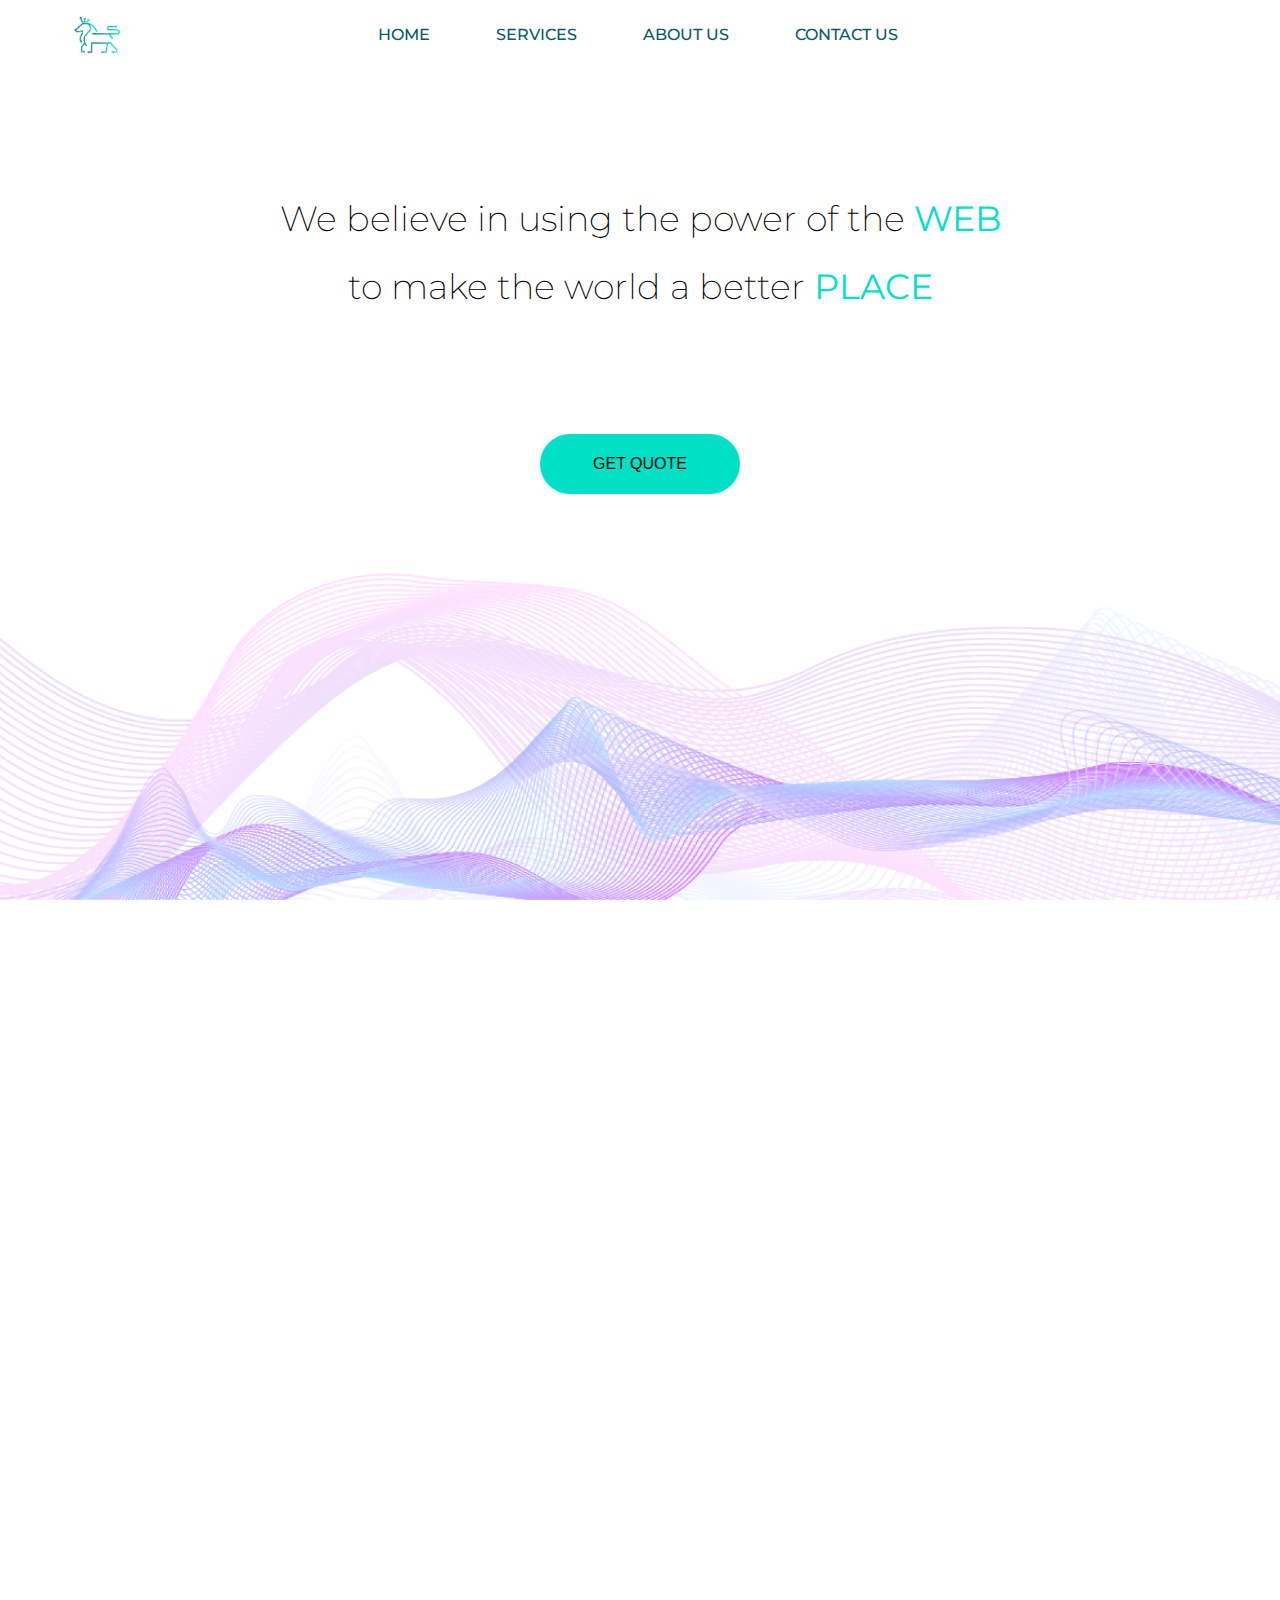
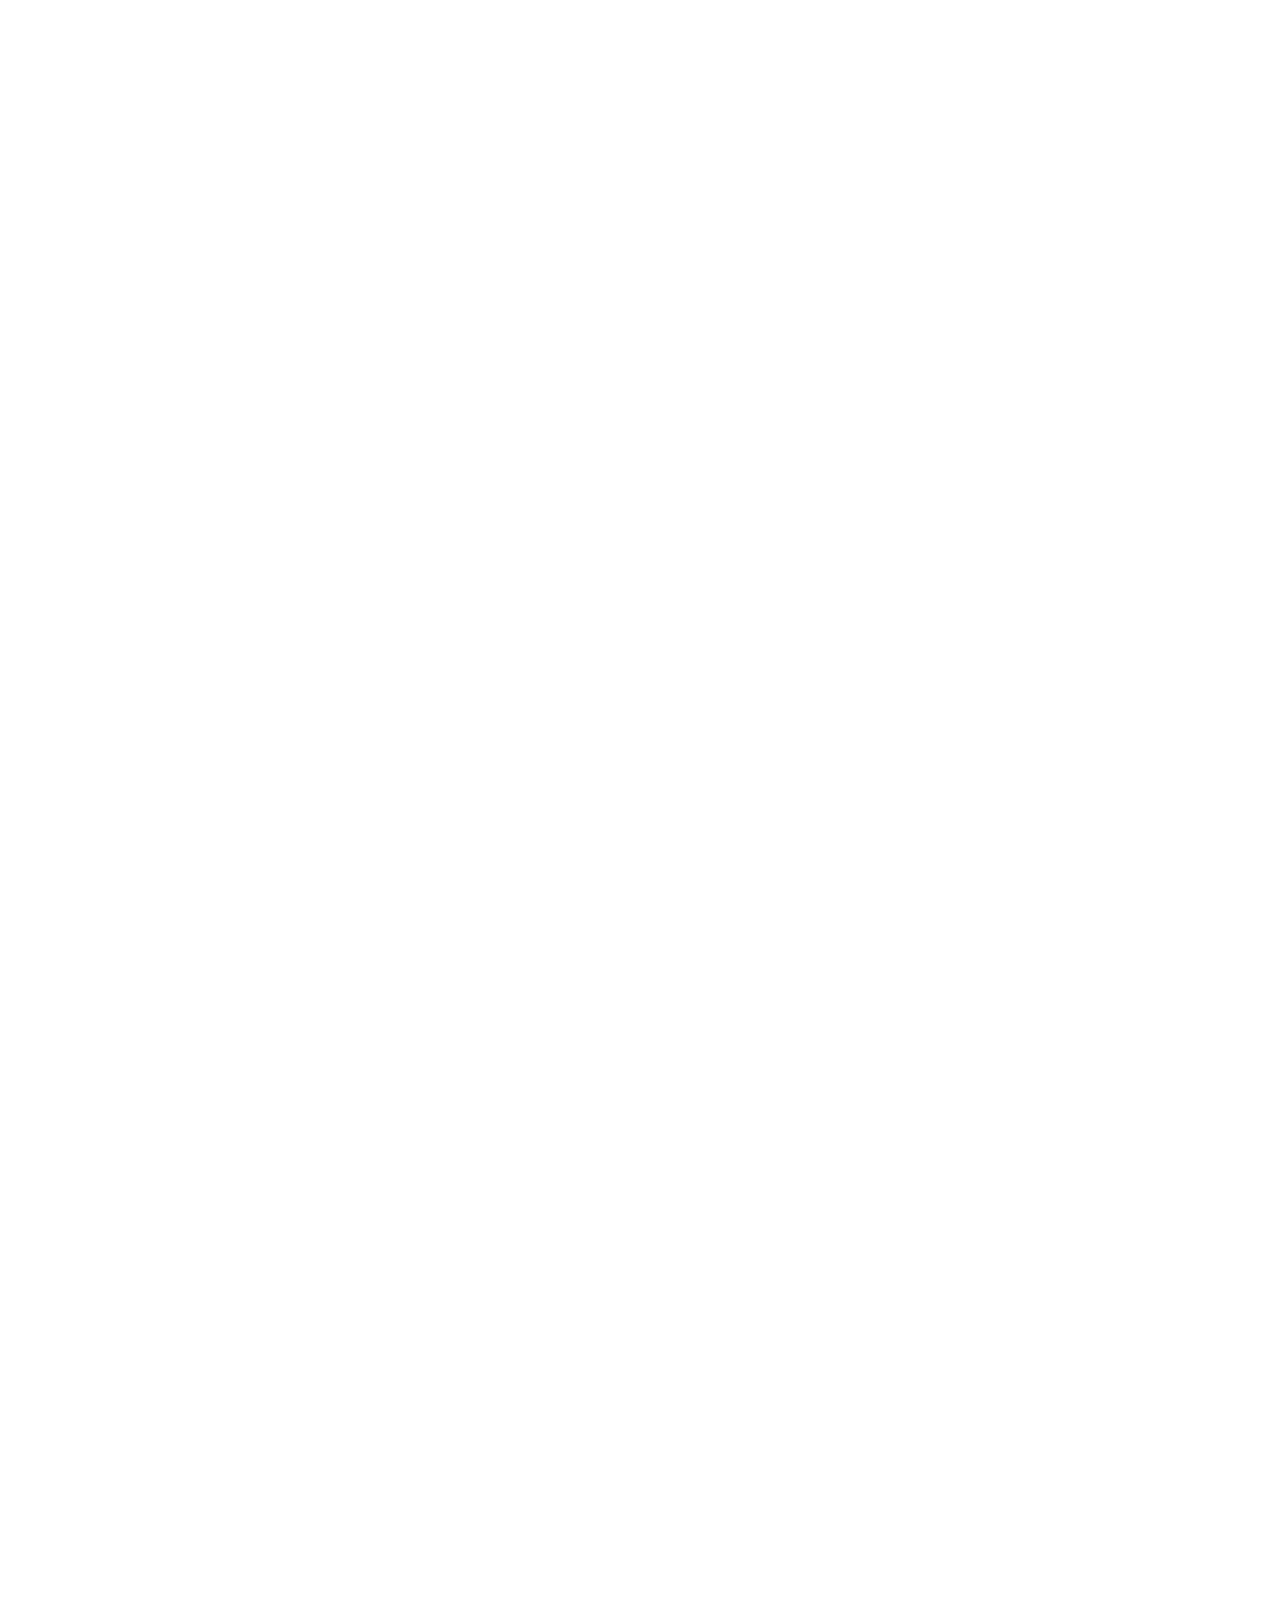
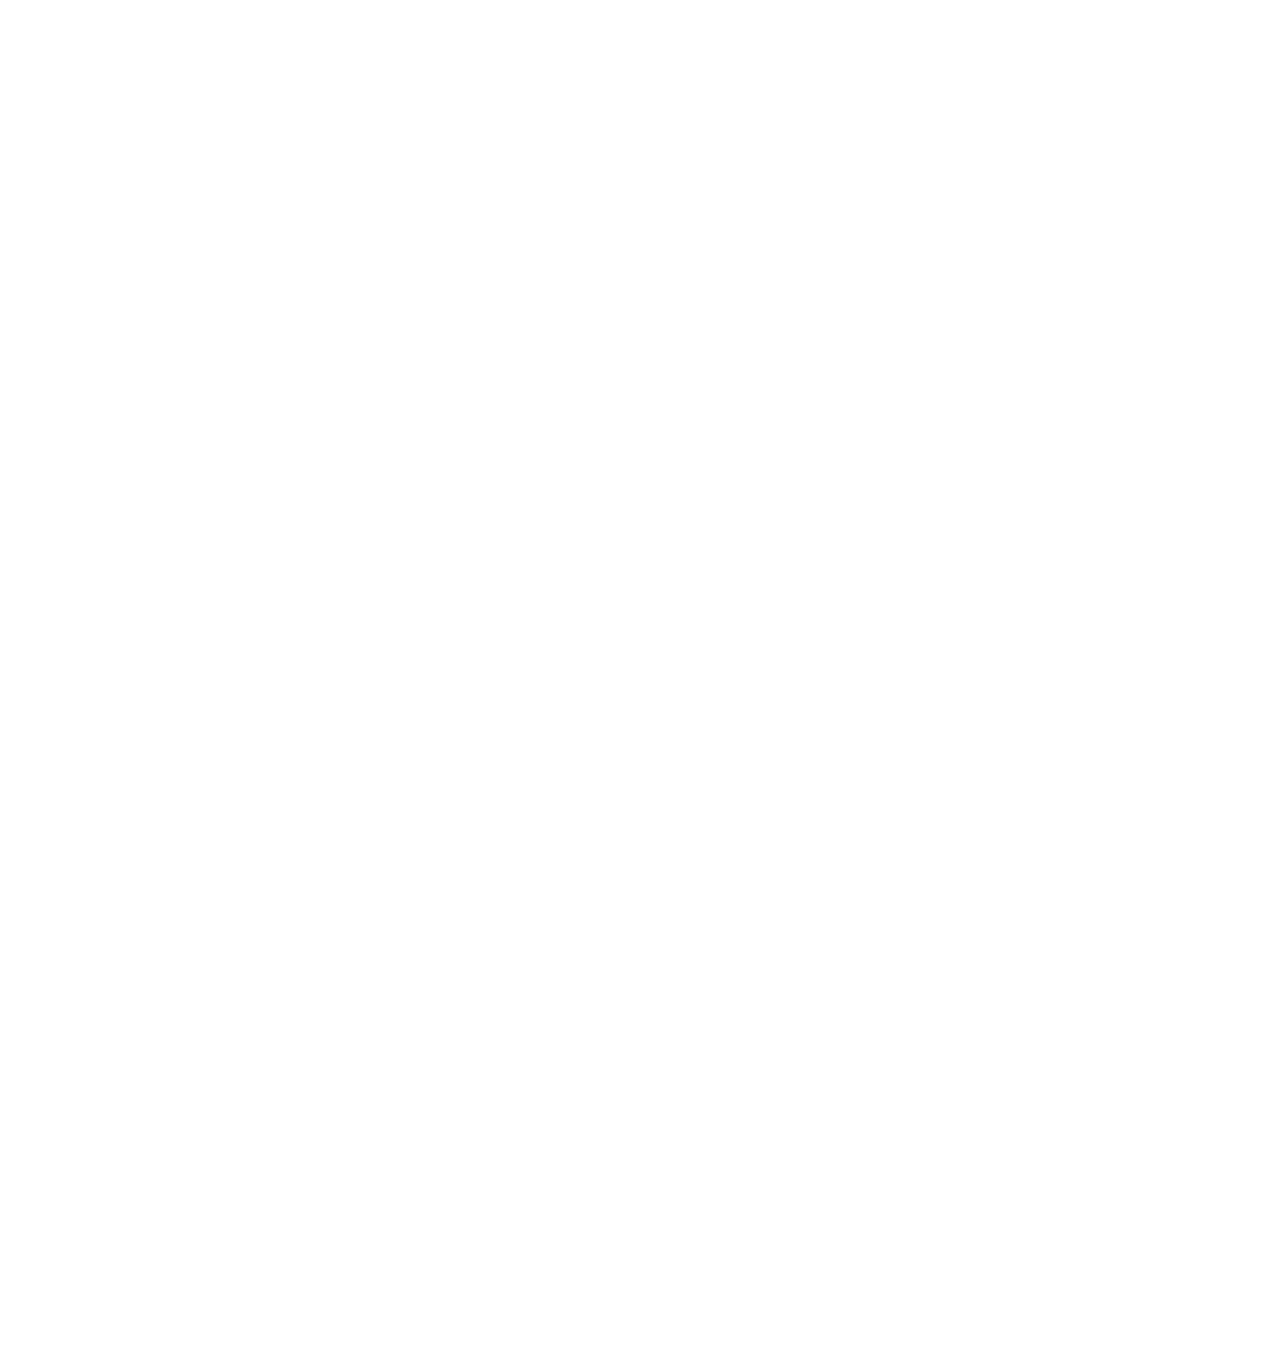
<file: pages/homepage/index.html>
<!DOCTYPE html>
<html lang="en">

<head>
    <meta charset="UTF-8">
    <meta name="viewport" content="width=device-width, initial-scale=1.0">

    <!-- MOBILE VIEW BROWSER BAR CUSTOM COLOR -->
    <meta name="theme-color" content="#00E0C7" />

    <meta name="msapplication-navbutton-color" content="#00E0C7">

    <meta name="apple-mobile-web-app-capable" content="yes">

    <meta name="apple-mobile-web-app-status-bar-style" content="#00E0C7">

    <link rel="stylesheet" href="./scss/style.css" type="text/css" media="screen">

    <link rel="icon" type="image/png" href="../../assets/icons/kingtech-logo.png">


    <title>Homepage</title>

</head>

<body>


    <header class="header myFixedMenu" id="fixedMenu">
        <a href=""><img src="../../assets/icons/kingtech-logo.png" alt="brand logo" class="brand-logo"></a>
        <input class="menu-btn" type="checkbox" id="menu-btn" />
        <label class="menu-icon" for="menu-btn"><span class="navicon"></span></label>
        <ul class="menu">
            <li class="menu-item"><a class="menu-link" href="../homepage/index.html">Home</a></li>
            <li class="menu-item"><a class="menu-link" href="../services/services.html">Services</a></li>
            <li class="menu-item"><a class="menu-link" href="../about-us//about-us.html">About us</a></li>
            <li class="menu-item"><a class="menu-link" href="../contact-us/contact-us.html">Contact us</a></li>
        </ul>
    </header>

    <div class="page-content-wrapper">
        <div class="home-hero">
            <h1 class="home-hero--text">
                We believe in using <span class="mobile-break"> the power of the <span class="text-brand-color">WEB
                        <span class="desktop-break"> </span></span> <span class="mobile-break">to make the world </span>
                    a better <span class="text-brand-color">PLACE</span></span>
            </h1>

            <div class="hero-cta-wrap">
                <!-- LINK GOES TO CONTACT-US PAGE -->
                <button type="button" class="hero-cta-btn">GET QUOTE</button>
            </div>
        </div>

        <!-- WHO WE ARE SECTION -->
        <section class="who-we-are-wrap">
            <div class="who-we-are-text-col">
                <h3 class="who-we-are-header">Who we are?</h3>
                <p class="who-we-are-text">
                    We are an award-winning IT Solutions Firm that has spent the last 8 years pushing the boundaries of
                    Development and Design. We've worked with clients of shapes and sizes, from startups and SME's to
                    large multinational corporations, Providing Cyber Security, Cloud solution focus on AWS and Mobile &
                    Web Development.
                </p>

                <a href="../about-us/about-us.html" class="learn-more-link">LEARN MORE ABOUT US</a>
            </div>
            <div class="who-we-are-image-col">
                <img src="../../assets/bitmaps/who-we-are-1000.jpg" alt="who we are">
            </div>
        </section>
    </div>

    <!-- WHAT WE DO -->
    <section class="what-we-do-wrap">
        <h3 class="what-we-do-header">What we do?</h3>
        <p class="what-we-do-text">
            Our range of services, gives you access to a complete new and exciting features that are designed to put you
            in control of your business profit. In addition, our team of specialists are here to assist you with any
            questions you may have 24 hours a day, 7 days a week.
        </p>

        <div class="what-we-do-details">

            <!-- MOBILE AND WEB -->
            <div class="what-we-do-card">

                <img class="card-image" src="../../assets/icons/mobile-apps.svg" alt="mobile apps">
                <h4 class="card-header">MOBILE/WEB DEVELOPMENT</h4>
                <p class="card-text">We develop both mobile and web applications that are dynamic and responsive.</p>

            </div>

            <!-- WEB SOLUTIONS -->
            <div class="what-we-do-card">


                <img class="card-image" src="../../assets/icons/cloud-hosting.svg" alt="cloud solutions">
                <h4 class="card-header">CLOUD SOLUTIONS FOCUS ON AWS</h4>
                <p class="card-text">Partnering with Amazon Web Services, we proffer solution for AWS Cloud
                    Infrastructure.</p>

            </div>

            <!-- CYBER SECURITY -->
            <div class="what-we-do-card">


                <img class="card-image" src="../../assets/icons/security.svg" alt="cyber security">
                <h4 class="card-header">CYBER SECURITY</h4>
                <p class="card-text">We provide Multi-layer security, hardware firewall and Cyber protection.</p>

            </div>
        </div>
    </section>

    <!-- IMAGE SLIDER -->
    <div class="slideshow-container">
        <div class="slideshow-inner">
            <div class="mySlides fade">

                <img src="../../assets/bitmaps/slide_4.jpg" alt="review statment" class="slide-image">
                <div class="text-wrapper">

                    <h3 class="review-header">Don’t just take our word for it.</h3>

                    <p class="review-comment">
                        Working with Kings Tech Group has been a great journey, they have got all it takes to make SMEs
                        scale from zero to unlimited.
                    </p>

                    <div class="review-image-wrap">
                        <img src="../../assets/bitmaps/slide_4.jpg" alt="review image" class="image-review">
                        <h5 class="review-name">Adelaide Groffman, INKBLOT Inc.</h5>
                    </div>


                </div>
            </div>

            <div class="mySlides fade">

                <img src="../../assets/bitmaps/slide_2.jpg" alt="review statment" class="slide-image">

                <div class="text-wrapper">

                    <h3 class="review-header">Don’t just take our word for it.</h3>

                    <p class="review-comment">
                        Working with Kings Tech Group has been a great journey, they have got all it takes to make SMEs
                        scale from zero to unlimited.
                    </p>

                    <div class="review-image-wrap">
                        <img src="../../assets/bitmaps/slide_2.jpg" alt="review image" class="image-review">
                        <h5 class="review-name">Adelaide Groffman, INKBLOT Inc.</h5>
                    </div>


                </div>

            </div>

            <div class="mySlides fade">

                <img src="../../assets/bitmaps/slide_3.jpg" alt="review statment" class="slide-image">

                <div class="text-wrapper">

                    <h3 class="review-header">Don’t just take our word for it.</h3>

                    <p class="review-comment">
                        Working with Kings Tech Group has been a great journey, they have got all it takes to make SMEs
                        scale from zero to unlimited.
                    </p>

                    <div class="review-image-wrap">
                        <img src="../../assets/bitmaps/slide_3.jpg" alt="review image" class="image-review">
                        <h5 class="review-name">Adelaide Groffman, INKBLOT Inc.</h5>
                    </div>


                </div>

            </div>

        </div>

        <div class="dots-wrapper">
            <span class="dot" onclick='currentSlide(1)'></span>
            <span class="dot" onclick='currentSlide(2)'></span>
            <span class="dot" onclick='currentSlide(3)'></span>
        </div>
    </div>

    <!-- GOOD COMPANY -->
    <section class="good-company-wrap">

        <h4 class="good-company-header">You’re in good company</h4>

        <div class="good-company__inner">

            <div class="brands-wrap">
                <img src="../../assets/icons/brand-logo_1.jpg" alt="" class="brand-icon">
            </div>
            <div class="brands-wrap">
                <img src="../../assets/icons/brand-logo_2.jpg" alt="" class="brand-icon">
            </div>
            <div class="brands-wrap">
                <img src="../../assets/icons/brand-logo_3.jpg" alt="" class="brand-icon">
            </div>
            <div class="brands-wrap">
                <img src="../../assets/icons/brand-logo_4.jpg" alt="" class="brand-icon">
            </div>
            <div class="brands-wrap">
                <img src="../../assets/icons/brand-logo_5.jpg" alt="" class="brand-icon">
            </div>
            <div class="brands-wrap">
                <img src="../../assets/icons/brand-logo_6.jpg" alt="" class="brand-icon">
            </div>
            <div class="brands-wrap">
                <img src="../../assets/icons/brand-logo_7.jpg" alt="" class="brand-icon">
            </div>
            <div class="brands-wrap">
                <img src="../../assets/icons/brand-logo_8.jpg" alt="" class="brand-icon">
            </div>

        </div>
    </section>


    <!-- CONTACT-FORM-SECTION -->
    <section class="contact-form-wrap">

        <h4 class="contact-header">Let's make something amazing!</h4>

        <form class="forms-wrap">
            <h5 class="contact__inner--header">Contact us today!</h5>

            <div class="form-input-group">
                <input type="text" class="form-input right" placeholder="First name">
                <input type="text" class="form-input" placeholder="Last name">
            </div>

            <input type="text" class="form-input" placeholder="Email address">

            <textarea class="textarea-input form-input" name="" id="" cols="30" rows="10"
                placeholder="Enquiry"></textarea>

            <button class="contact-btn">Submit</button>
        </form>

    </section>

    <!-- FOOTER WRAP -->
    <footer class="footer-wrap">

        <div class="footer-top">
            <img src="../../assets/icons/kingtech-logo_2.png" alt="" class="footer-logo">

            <div class="links-wrap">
                <ul>

                    <h5 class="footer-link-header">Services</h5>
                    <li class="footer-link-item"><a href="" class="footer-link">Mobile App Dev</a></li>
                    <li class="footer-link-item"><a href="" class="footer-link">Cloud Solutions</a></li>
                    <li class="footer-link-item"><a href="" class="footer-link">Cyber Security</a></li>

                </ul>
                <ul>

                    <h5 class="footer-link-header">Resources</h5>
                    <li class="footer-link-item"><a href="" class="footer-link">Blog</a></li>
                    <li class="footer-link-item"><a href="" class="footer-link">Help</a></li>
                    <li class="footer-link-item"><a href="" class="footer-link">Desk Partners</a></li>

                </ul>
                <ul>

                    <h5 class="footer-link-header">Company</h5>
                    <li class="footer-link-item"><a href="" class="footer-link">About us</a></li>
                    <li class="footer-link-item"><a href="" class="footer-link">Contact us</a></li>
                    <li class="footer-link-item"><a href="" class="footer-link"> Privacy Policy</a></li>

                </ul>
            </div>
        </div>

        <!-- HORIZONTAL LINE -->
        <div class="horizontal-line"></div>


        <div class="footer-bottom">
            <p class="footer-credit">© Kings Tech, Group. 2020. Copyright.</p>

            <div class="footer-icons-wrap">
                <h5 class="follow-us">Follow us:</h5>
                <div class="footer-icons-container">

                    <!-- TWITTER -->
                    <svg class="footer-icon" width="44" height="36" viewBox="0 0 44 36" fill="none"
                        xmlns="http://www.w3.org/2000/svg">
                        <path
                            d="M39.4771 9.03813C39.505 9.42897 39.505 9.8199 39.505 10.2107C39.505 22.132 30.4315 35.8681 13.8477 35.8681C8.73855 35.8681 3.9924 34.3883 0 31.8199C0.725914 31.9036 1.42381 31.9315 2.17766 31.9315C6.39332 31.9315 10.2741 30.5077 13.3731 28.0788C9.40861 27.995 6.08627 25.3986 4.94158 21.8249C5.5 21.9086 6.05834 21.9645 6.64469 21.9645C7.4543 21.9645 8.26401 21.8528 9.01777 21.6574C4.8858 20.8198 1.78673 17.1904 1.78673 12.8072V12.6955C2.98719 13.3656 4.38324 13.7844 5.86283 13.8401C3.43389 12.2208 1.84259 9.4569 1.84259 6.32998C1.84259 4.65488 2.2892 3.11935 3.07098 1.77924C7.51008 7.25131 14.1827 10.8249 21.6648 11.2158C21.5253 10.5457 21.4415 9.84783 21.4415 9.14985C21.4415 4.18025 25.4618 0.13208 30.4593 0.13208C33.0557 0.13208 35.4008 1.22091 37.0481 2.97979C39.0861 2.58895 41.0404 1.8351 42.7714 0.802135C42.1013 2.89609 40.6775 4.65497 38.807 5.77164C40.6217 5.57631 42.3806 5.07366 43.9998 4.37576C42.7716 6.16249 41.236 7.75379 39.4771 9.03813Z"
                            class="footer-icon" />
                    </svg>

                    <!-- FACEBOOK -->
                    <svg class="footer-icon" width="44" height="44" viewBox="0 0 44 44" fill="none"
                        xmlns="http://www.w3.org/2000/svg">
                        <path
                            d="M43.3125 22C43.3125 10.2266 33.7734 0.6875 22 0.6875C10.2266 0.6875 0.6875 10.2266 0.6875 22C0.6875 32.6373 8.48117 41.4545 18.6699 43.0547V28.1609H13.2559V22H18.6699V17.3044C18.6699 11.9634 21.8496 9.01312 26.7197 9.01312C29.052 9.01312 31.4909 9.42906 31.4909 9.42906V14.6713H28.8028C26.1559 14.6713 25.3301 16.3144 25.3301 17.9996V22H31.2409L30.2955 28.1609H25.3301V43.0547C35.5188 41.4545 43.3125 32.6373 43.3125 22Z"
                            class="footer-icon" />
                    </svg>

                    <!-- STACKOVERFLOW -->
                    <svg class="footer-icon" width="33" height="40" viewBox="0 0 33 40" fill="none"
                        xmlns="http://www.w3.org/2000/svg">
                        <path
                            d="M24.9821 24.7266L8.16409 21.1773L7.4594 24.5547L24.2774 28.0781L24.9821 24.7266ZM29.3649 17.25L16.1735 6.22422L13.9821 8.87109L27.1735 19.8969L29.3649 17.25ZM26.6836 20.6617L11.1032 13.3828L9.66799 16.5195L25.2399 23.7812L26.6836 20.6617ZM22.5156 0.75L19.7657 2.8125L30.018 16.5883L32.768 14.5258L22.5156 0.75ZM24.2774 28.9375H7.08987V32.3492H24.2774V28.9375ZM27.6891 35.8125H3.66956V25.5H0.232056V39.25H31.1266V25.5H27.6891V35.8125Z"
                            class="footer-icon" />
                    </svg>

                    <!-- ANOTHER I DON'T KNOW -->
                    <svg class="footer-icon" width="39" height="40" viewBox="0 0 39 40" fill="none"
                        xmlns="http://www.w3.org/2000/svg">
                        <path
                            d="M38.3453 21.2375C37.8125 19.6047 36.0336 18.7367 34.3922 19.2695L30.4906 20.5672L27.8867 12.8328L31.7883 11.5352C33.4297 11.0023 34.289 9.23203 33.7648 7.59062C33.232 5.95781 31.4531 5.08984 29.8117 5.62265L25.9101 6.92031L24.5609 2.88124C24.0281 1.24843 22.2492 0.380463 20.6078 0.913276C18.9664 1.44609 18.107 3.2164 18.6312 4.85781L19.9805 8.89687L11.9539 11.5781L10.6047 7.53906C10.0719 5.90624 8.29295 5.03828 6.65155 5.57109C5.01014 6.1039 4.15076 7.87421 4.67498 9.51562L6.0242 13.5547L2.13123 14.8437C0.489827 15.3766 -0.369548 17.1469 0.154671 18.7883C0.584359 20.0344 1.79608 20.8508 3.04217 20.9023C3.62655 20.9883 4.07342 20.7648 8.00076 19.4586L10.6047 27.193L6.70311 28.4906C5.0703 29.0234 4.20233 30.8023 4.72655 32.4352C5.15623 33.6812 6.36795 34.4977 7.61405 34.5492C8.19842 34.6351 8.6453 34.4117 12.5726 33.1055L13.9219 37.1445C14.4289 38.5969 16.0445 39.6367 17.875 39.1125C19.5164 38.5797 20.3758 36.8094 19.8515 35.168L18.5023 31.1289L26.5461 28.4391L27.8953 32.4781C28.4023 33.9305 30.018 34.9703 31.8484 34.4461C33.4898 33.9133 34.3492 32.143 33.825 30.5016L32.4758 26.4625L36.3773 25.1648C38.0101 24.6492 38.8781 22.8703 38.3453 21.2375ZM16.5086 25.2937L13.9047 17.5422L21.9398 14.8523L24.5437 22.6039L16.5086 25.2937Z"
                            class="footer-icon" />
                    </svg>


                </div>
            </div>
        </div>
    </footer>

    <script src="index.js"></script>
</body>

</html>
</file>
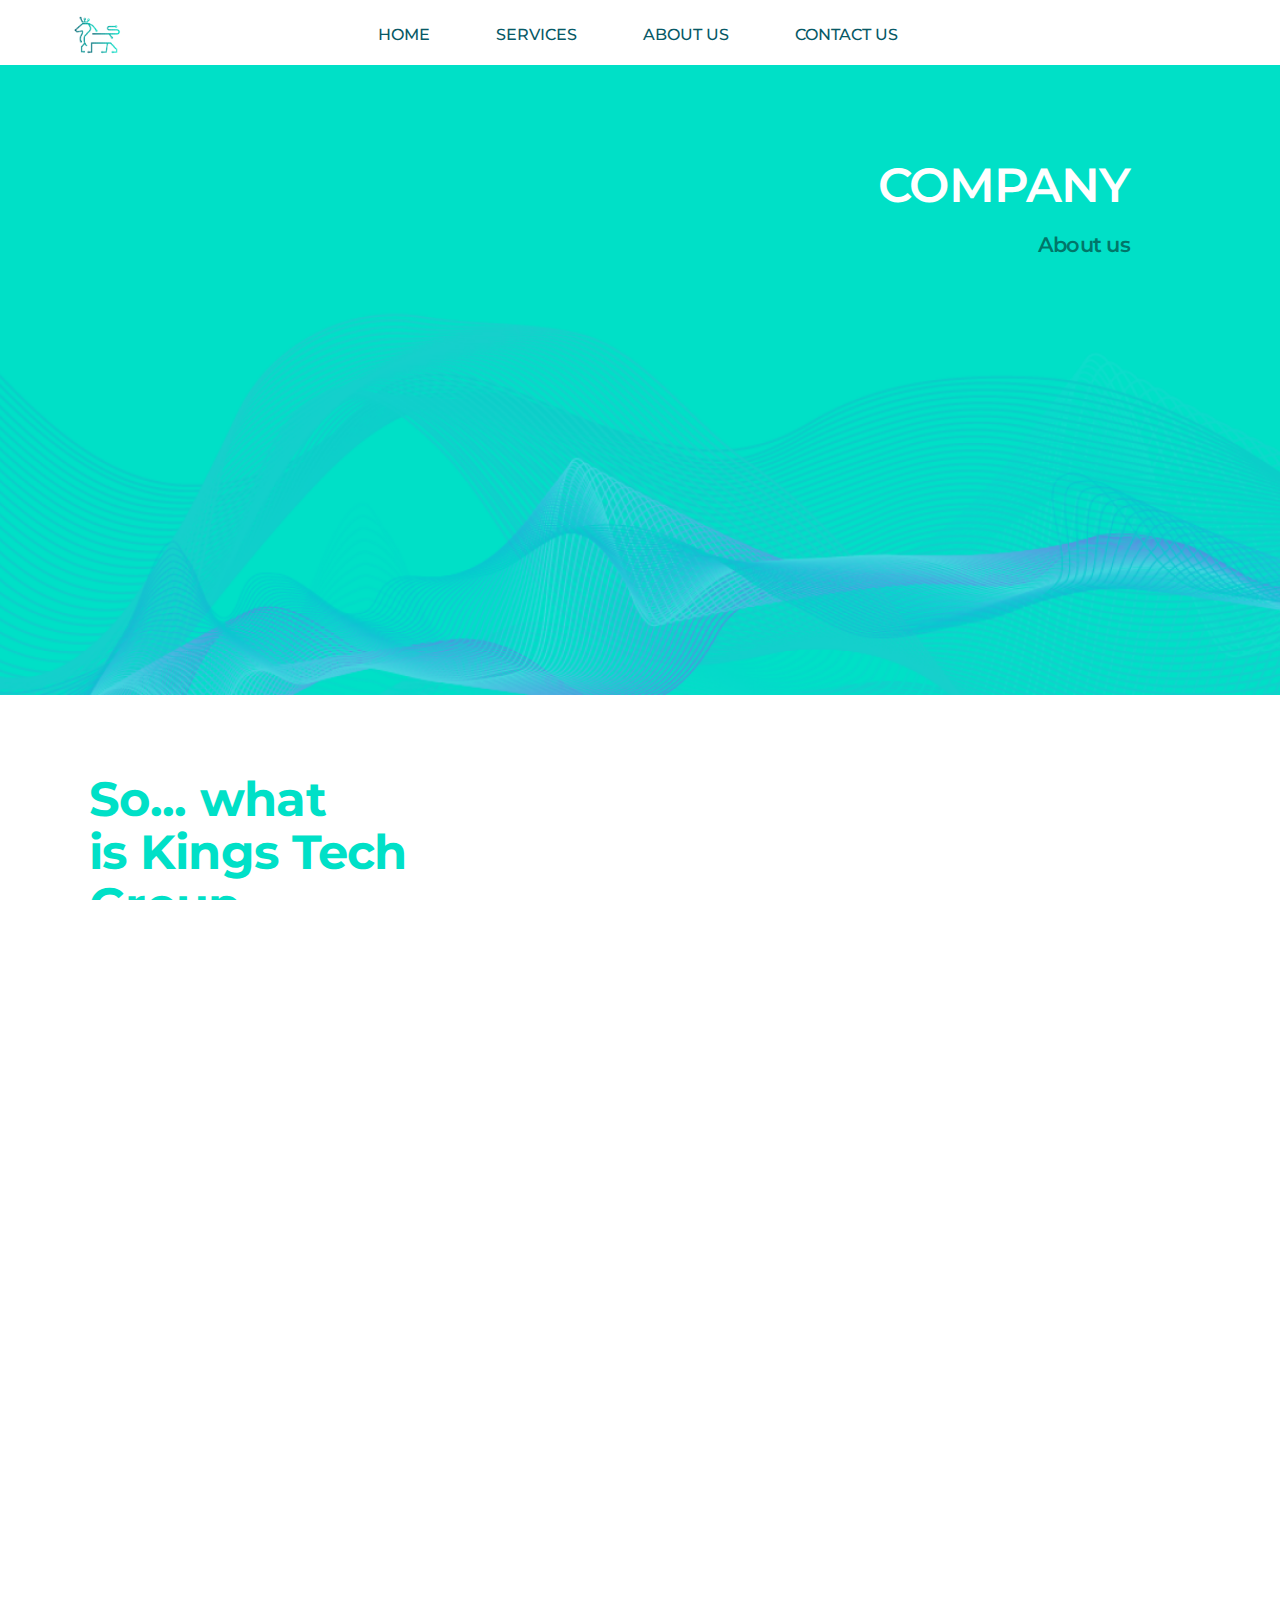
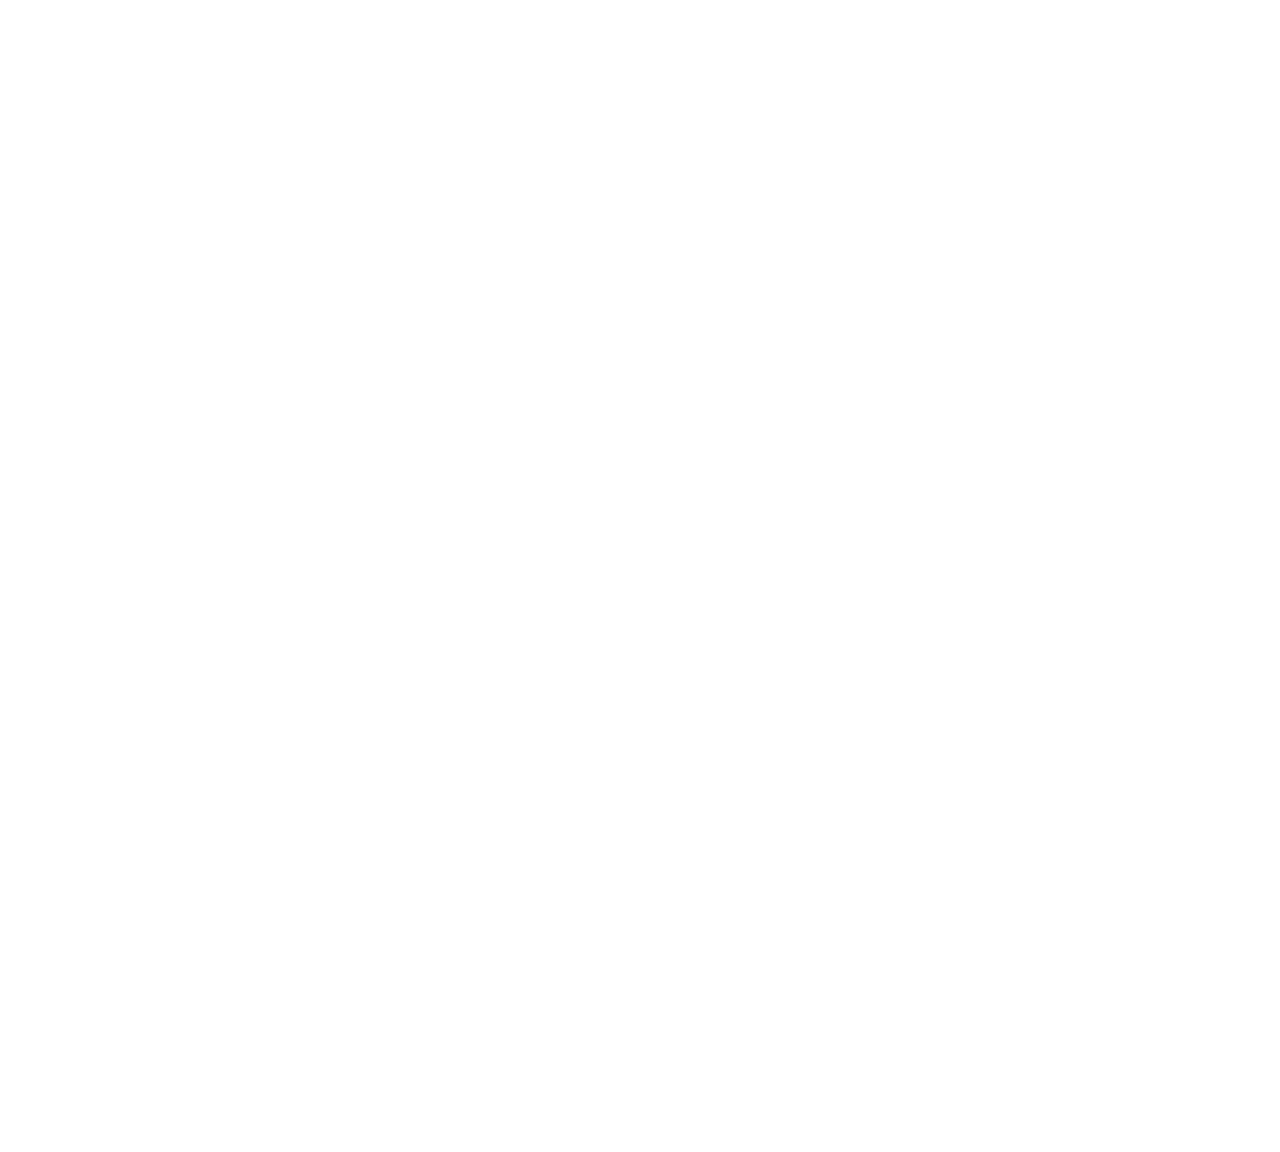
<file: pages/about-us/about-us.html>
<!DOCTYPE html>
<html lang="en">

<head>
    <meta charset="UTF-8">
    <meta name="viewport" content="width=device-width, initial-scale=1.0">

    <link rel="stylesheet" href="../about-us/scss/about-us.css">
    <link rel="icon" type="image/png" href="../../assets/icons/kingtech-logo.png">

    <title>About Us</title>
</head>

<body>
    <header class="header myFixedMenu" id="fixedMenu">
        <a href=""><img src="../../assets/icons/kingtech-logo.png" alt="brand logo" class="brand-logo"></a>
        <input class="menu-btn" type="checkbox" id="menu-btn" />
        <label class="menu-icon" for="menu-btn"><span class="navicon"></span></label>
        <ul class="menu">
            <li class="menu-item"><a class="menu-link" href="../homepage/index.html">Home</a></li>
            <li class="menu-item"><a class="menu-link" href="../services/services.html">Services</a></li>
            <li class="menu-item"><a class="menu-link" href="../about-us/about-us.html">About us</a></li>
            <li class="menu-item"><a class="menu-link" href="../contact-us/contact-us.html">Contact us</a></li>
        </ul>
    </header>

    <div class="page-content-wrapper">
        <div class="about-us-hero">
            <h1 class="about-us-hero--text">COMPANY <span class="small-text">About us</span></h1>
        </div>

        <div class="company-details-wrapper">

            <!-- COMPANY DETAILS HEADER -->
            <h2 class="company-details-header">So... what <span class="break-text">is Kings Tech</span> <span
                    class="break-text">Group</span></h2>


            <!-- PROFILE -->
            <div class="profile-wrapper">
                <h3 class="company-profile-header">The Company</h3>
                <p class="profile-details">
                    Kings Tech Group was formed in 2012 with a mission to deliver low-cost,
                    high-quality IT Solutions to the Global market. More than 250 large and small businesses have made
                    Kings Tech Group their IT support on the internet. Kings Tech Group is reliable, dependable and
                    trustworthy, and it is our mission to deliver on that every day. Kings Tech Group brand evolution
                    will target new markets while continuing to service its existing clientele.
                </p>
            </div>

            <div class="profile-wrapper">

                <h3 class="company-profile-header">The People</h3>

                <p class="profile-details">

                    All Kings Tech Group customers have access to 24/7 technical support through our 100%
                    helpdesk
                    that is located in all major cities in the world. <span class="break-desktop"> Our new CEO, <span
                            class="brand-color"> Mr. Cheyne
                            Jonstone</span>, has more than 7
                        years
                        experience in the IT Solutions industry and is regarded as one of the most innovative leaders in
                        the
                        sector.</span>
                    The other 15 members of our team say “hi!” and “thank you!”.
                </p>

            </div>

            <!-- WHO WE WORK WITH -->
            <section class="who-we-work-with">
                <h4 class="work-with--header">Who we work with</h4>

                <div class="work-with-section__inner">

                    <div class="work-with-section">
                        <div class="who-we-are-icon-wrap">

                            <svg width="256" height="256" viewBox="0 0 256 256" fill="none"
                                xmlns="http://www.w3.org/2000/svg" class="who-we-are-icon">
                                <path
                                    d="M228.571 256H27.4286C12.3429 256 0 243.657 0 228.571V27.4286C0 12.3429 12.3429 0 27.4286 0H228.571C243.657 0 256 12.3429 256 27.4286V228.571C256 243.657 243.657 256 228.571 256ZM114.057 83.7143C114.057 66.1714 104 57.9429 91.3714 57.9429C76.6286 57.9429 68.5143 69.2571 68.5143 83.3714V171.829C68.5143 186.571 76.3429 197.886 91.6571 197.886C103.943 197.886 114.057 189.886 114.057 171.829V147.943L148.686 191.2C155.714 199.714 170.971 200.8 180.571 191.2C188.914 182.571 189.029 170.171 182.857 162.4L154.8 126.514L177.943 92.9714C183.314 85.2571 183.371 73.2571 174.743 64.9143C165.371 55.8286 149.257 55.0286 139.657 68.9143L114.057 105.886V83.7143Z"
                                    class="who-we-are-icon" />
                            </svg>

                        </div>
                        <h5 class="section-header">Startups</h5>
                        <p class="work-with-section-detail">
                            We work with startups who are just finding their feet to launch themselves into the digital
                            space. we a believer in building relationships and look for companies who we can work with
                            long
                            term.
                        </p>

                    </div>

                    <div class="work-with-section">
                        <div class="who-we-are-icon-wrap">
                            <!-- <img src="../../assets/icons/building_2.svg" alt="Enterprises" class="who-we-are-icon"> -->

                            <svg width="224" height="256" viewBox="0 0 224 256" fill="none"
                                xmlns="http://www.w3.org/2000/svg" class="who-we-are-icon">
                                <path
                                    d="M218 240H208V12C208 5.3725 202.628 0 196 0H28C21.3725 0 16 5.3725 16 12V240H6C2.6865 240 0 242.686 0 246V256H224V246C224 242.686 221.314 240 218 240ZM64 38C64 34.6865 66.6865 32 70 32H90C93.3135 32 96 34.6865 96 38V58C96 61.3135 93.3135 64 90 64H70C66.6865 64 64 61.3135 64 58V38ZM64 86C64 82.6865 66.6865 80 70 80H90C93.3135 80 96 82.6865 96 86V106C96 109.313 93.3135 112 90 112H70C66.6865 112 64 109.313 64 106V86ZM90 160H70C66.6865 160 64 157.314 64 154V134C64 130.686 66.6865 128 70 128H90C93.3135 128 96 130.686 96 134V154C96 157.314 93.3135 160 90 160ZM128 240H96V198C96 194.686 98.6865 192 102 192H122C125.313 192 128 194.686 128 198V240ZM160 154C160 157.314 157.314 160 154 160H134C130.686 160 128 157.314 128 154V134C128 130.686 130.686 128 134 128H154C157.314 128 160 130.686 160 134V154ZM160 106C160 109.313 157.314 112 154 112H134C130.686 112 128 109.313 128 106V86C128 82.6865 130.686 80 134 80H154C157.314 80 160 82.6865 160 86V106ZM160 58C160 61.3135 157.314 64 154 64H134C130.686 64 128 61.3135 128 58V38C128 34.6865 130.686 32 134 32H154C157.314 32 160 34.6865 160 38V58Z"
                                    class="who-we-are-icon" />
                            </svg>


                        </div>
                        <h5 class="section-header">Enterprises</h5>
                        <p class="work-with-section-detail">
                            If you already have an existing business but you feel could be improved, we’ld love to hear
                            from
                            you. we work with established companies of all sizes to provide them with creative digital
                            IT
                            solutions..
                        </p>

                    </div>

                    <div class="work-with-section">
                        <div class="who-we-are-icon-wrap">
                            <!-- <img src="../../assets/icons/building_1.svg" alt="Agencies" class="who-we-are-icon"> -->
                            <svg width="224" height="256" viewBox="0 0 224 256" fill="none"
                                xmlns="http://www.w3.org/2000/svg" class="who-we-are-icon">
                                <path
                                    d="M64 74V54C64 50.7 66.7 48 70 48H90C93.3 48 96 50.7 96 54V74C96 77.3 93.3 80 90 80H70C66.7 80 64 77.3 64 74ZM134 80H154C157.3 80 160 77.3 160 74V54C160 50.7 157.3 48 154 48H134C130.7 48 128 50.7 128 54V74C128 77.3 130.7 80 134 80ZM70 128H90C93.3 128 96 125.3 96 122V102C96 98.7 93.3 96 90 96H70C66.7 96 64 98.7 64 102V122C64 125.3 66.7 128 70 128ZM134 128H154C157.3 128 160 125.3 160 122V102C160 98.7 157.3 96 154 96H134C130.7 96 128 98.7 128 102V122C128 125.3 130.7 128 134 128ZM96 170V150C96 146.7 93.3 144 90 144H70C66.7 144 64 146.7 64 150V170C64 173.3 66.7 176 70 176H90C93.3 176 96 173.3 96 170ZM134 176H154C157.3 176 160 173.3 160 170V150C160 146.7 157.3 144 154 144H134C130.7 144 128 146.7 128 150V170C128 173.3 130.7 176 134 176ZM224 238V256H0V238C0 234.7 2.7 232 6 232H15.75V12C15.75 5.35 21.1 0 27.75 0H196.25C202.9 0 208.25 5.35 208.25 12V232H218C221.3 232 224 234.7 224 238ZM39.75 231.5H96V198C96 194.7 98.7 192 102 192H122C125.3 192 128 194.7 128 198V231.5H184.25V24.5L40 24L39.75 231.5Z"
                                    class="who-we-are-icon" />
                            </svg>

                        </div>
                        <h5 class="section-header">Agencies</h5>

                        <p class="work-with-section-detail">
                            work with agencies on a white label basis to provide them with both design and development.
                        </p>

                    </div>

                </div>
            </section>


            <!-- LIKE WHAT YOU SEE -->
            <section class="like-what-you-see">

                <div class="what-you-see-details">

                    <h4 class="what-you-see--header">Like what you see?</h4>

                    <p class="what-you-see--content">
                        If you've made it this far why not send us an email? we are currently booking in new projects so
                        don't miss out! Let's work together.
                    </p>

                </div>

                <div class="what-you-see-btn-wrap">
                    <button class="what-you-see__cta--btn">Contact Us</button>
                </div>

            </section>

        </div>


        <!-- FOOTER WRAP -->
        <footer class="footer-wrap">

            <div class="footer-top">
                <img src="../../assets/icons/kingtech-logo_2.png" alt="" class="footer-logo">

                <div class="links-wrap">
                    <ul>

                        <h5 class="footer-link-header">Services</h5>
                        <li class="footer-link-item"><a href="" class="footer-link">Mobile App Dev</a></li>
                        <li class="footer-link-item"><a href="" class="footer-link">Cloud Solutions</a></li>
                        <li class="footer-link-item"><a href="" class="footer-link">Cyber Security</a></li>

                    </ul>
                    <ul>

                        <h5 class="footer-link-header">Resources</h5>
                        <li class="footer-link-item"><a href="" class="footer-link">Blog</a></li>
                        <li class="footer-link-item"><a href="" class="footer-link">Help</a></li>
                        <li class="footer-link-item"><a href="" class="footer-link">Desk Partners</a></li>

                    </ul>
                    <ul>

                        <h5 class="footer-link-header">Company</h5>
                        <li class="footer-link-item"><a href="" class="footer-link">About us</a></li>
                        <li class="footer-link-item"><a href="" class="footer-link">Contact us</a></li>
                        <li class="footer-link-item"><a href="" class="footer-link"> Privacy Policy</a></li>

                    </ul>
                </div>
            </div>

            <!-- HORIZONTAL LINE -->
            <div class="horizontal-line"></div>


            <div class="footer-bottom">
                <p class="footer-credit">© Kings Tech, Group. 2020. Copyright.</p>

                <div class="footer-icons-wrap">
                    <h5 class="follow-us">Follow us:</h5>
                    <div class="footer-icons-container">

                        <!-- TWITTER -->
                        <svg class="footer-icon" width="44" height="36" viewBox="0 0 44 36" fill="none"
                            xmlns="http://www.w3.org/2000/svg">
                            <path
                                d="M39.4771 9.03813C39.505 9.42897 39.505 9.8199 39.505 10.2107C39.505 22.132 30.4315 35.8681 13.8477 35.8681C8.73855 35.8681 3.9924 34.3883 0 31.8199C0.725914 31.9036 1.42381 31.9315 2.17766 31.9315C6.39332 31.9315 10.2741 30.5077 13.3731 28.0788C9.40861 27.995 6.08627 25.3986 4.94158 21.8249C5.5 21.9086 6.05834 21.9645 6.64469 21.9645C7.4543 21.9645 8.26401 21.8528 9.01777 21.6574C4.8858 20.8198 1.78673 17.1904 1.78673 12.8072V12.6955C2.98719 13.3656 4.38324 13.7844 5.86283 13.8401C3.43389 12.2208 1.84259 9.4569 1.84259 6.32998C1.84259 4.65488 2.2892 3.11935 3.07098 1.77924C7.51008 7.25131 14.1827 10.8249 21.6648 11.2158C21.5253 10.5457 21.4415 9.84783 21.4415 9.14985C21.4415 4.18025 25.4618 0.13208 30.4593 0.13208C33.0557 0.13208 35.4008 1.22091 37.0481 2.97979C39.0861 2.58895 41.0404 1.8351 42.7714 0.802135C42.1013 2.89609 40.6775 4.65497 38.807 5.77164C40.6217 5.57631 42.3806 5.07366 43.9998 4.37576C42.7716 6.16249 41.236 7.75379 39.4771 9.03813Z"
                                class="footer-icon" />
                        </svg>

                        <!-- FACEBOOK -->
                        <svg class="footer-icon" width="44" height="44" viewBox="0 0 44 44" fill="none"
                            xmlns="http://www.w3.org/2000/svg">
                            <path
                                d="M43.3125 22C43.3125 10.2266 33.7734 0.6875 22 0.6875C10.2266 0.6875 0.6875 10.2266 0.6875 22C0.6875 32.6373 8.48117 41.4545 18.6699 43.0547V28.1609H13.2559V22H18.6699V17.3044C18.6699 11.9634 21.8496 9.01312 26.7197 9.01312C29.052 9.01312 31.4909 9.42906 31.4909 9.42906V14.6713H28.8028C26.1559 14.6713 25.3301 16.3144 25.3301 17.9996V22H31.2409L30.2955 28.1609H25.3301V43.0547C35.5188 41.4545 43.3125 32.6373 43.3125 22Z"
                                class="footer-icon" />
                        </svg>

                        <!-- STACKOVERFLOW -->
                        <svg class="footer-icon" width="33" height="40" viewBox="0 0 33 40" fill="none"
                            xmlns="http://www.w3.org/2000/svg">
                            <path
                                d="M24.9821 24.7266L8.16409 21.1773L7.4594 24.5547L24.2774 28.0781L24.9821 24.7266ZM29.3649 17.25L16.1735 6.22422L13.9821 8.87109L27.1735 19.8969L29.3649 17.25ZM26.6836 20.6617L11.1032 13.3828L9.66799 16.5195L25.2399 23.7812L26.6836 20.6617ZM22.5156 0.75L19.7657 2.8125L30.018 16.5883L32.768 14.5258L22.5156 0.75ZM24.2774 28.9375H7.08987V32.3492H24.2774V28.9375ZM27.6891 35.8125H3.66956V25.5H0.232056V39.25H31.1266V25.5H27.6891V35.8125Z"
                                class="footer-icon" />
                        </svg>

                        <!-- ANOTHER I DON'T KNOW -->
                        <svg class="footer-icon" width="39" height="40" viewBox="0 0 39 40" fill="none"
                            xmlns="http://www.w3.org/2000/svg">
                            <path
                                d="M38.3453 21.2375C37.8125 19.6047 36.0336 18.7367 34.3922 19.2695L30.4906 20.5672L27.8867 12.8328L31.7883 11.5352C33.4297 11.0023 34.289 9.23203 33.7648 7.59062C33.232 5.95781 31.4531 5.08984 29.8117 5.62265L25.9101 6.92031L24.5609 2.88124C24.0281 1.24843 22.2492 0.380463 20.6078 0.913276C18.9664 1.44609 18.107 3.2164 18.6312 4.85781L19.9805 8.89687L11.9539 11.5781L10.6047 7.53906C10.0719 5.90624 8.29295 5.03828 6.65155 5.57109C5.01014 6.1039 4.15076 7.87421 4.67498 9.51562L6.0242 13.5547L2.13123 14.8437C0.489827 15.3766 -0.369548 17.1469 0.154671 18.7883C0.584359 20.0344 1.79608 20.8508 3.04217 20.9023C3.62655 20.9883 4.07342 20.7648 8.00076 19.4586L10.6047 27.193L6.70311 28.4906C5.0703 29.0234 4.20233 30.8023 4.72655 32.4352C5.15623 33.6812 6.36795 34.4977 7.61405 34.5492C8.19842 34.6351 8.6453 34.4117 12.5726 33.1055L13.9219 37.1445C14.4289 38.5969 16.0445 39.6367 17.875 39.1125C19.5164 38.5797 20.3758 36.8094 19.8515 35.168L18.5023 31.1289L26.5461 28.4391L27.8953 32.4781C28.4023 33.9305 30.018 34.9703 31.8484 34.4461C33.4898 33.9133 34.3492 32.143 33.825 30.5016L32.4758 26.4625L36.3773 25.1648C38.0101 24.6492 38.8781 22.8703 38.3453 21.2375ZM16.5086 25.2937L13.9047 17.5422L21.9398 14.8523L24.5437 22.6039L16.5086 25.2937Z"
                                class="footer-icon" />
                        </svg>


                    </div>
                </div>
            </div>
        </footer>
    </div>
</body>

</html>
</file>
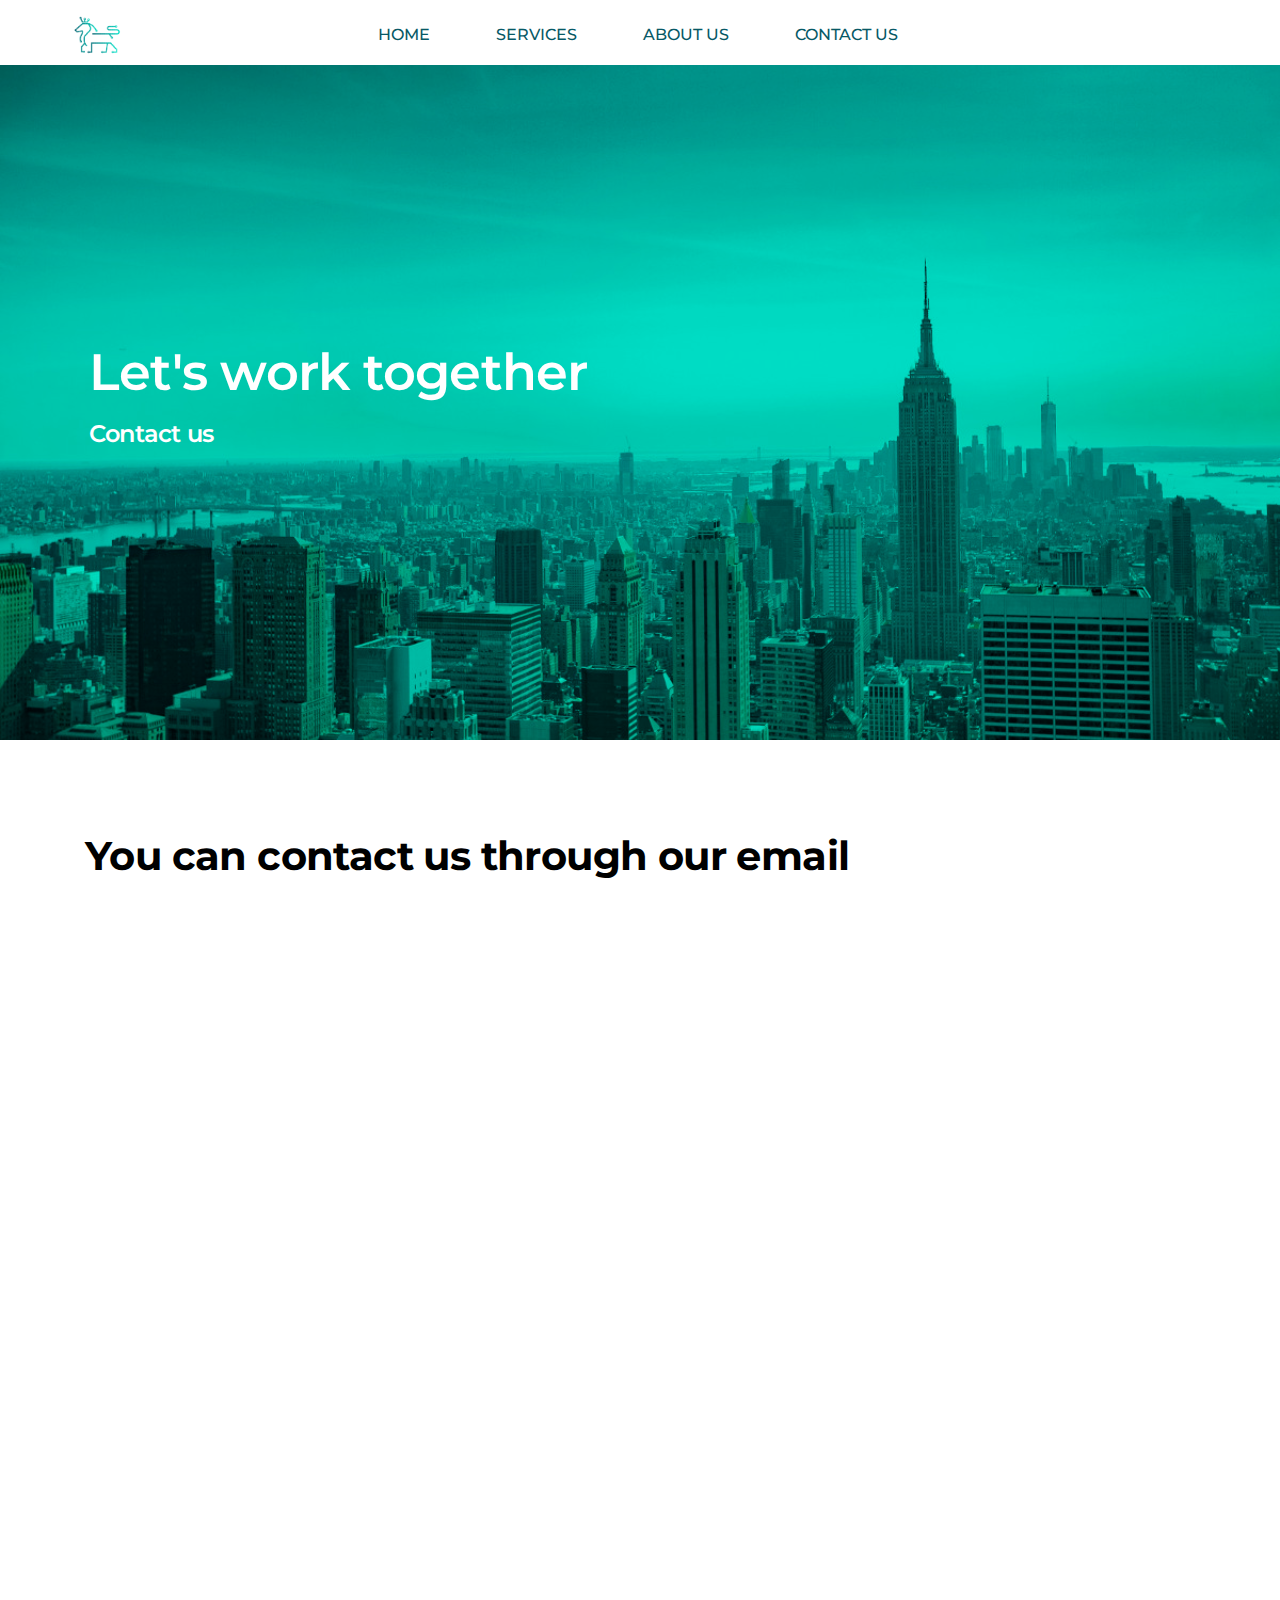
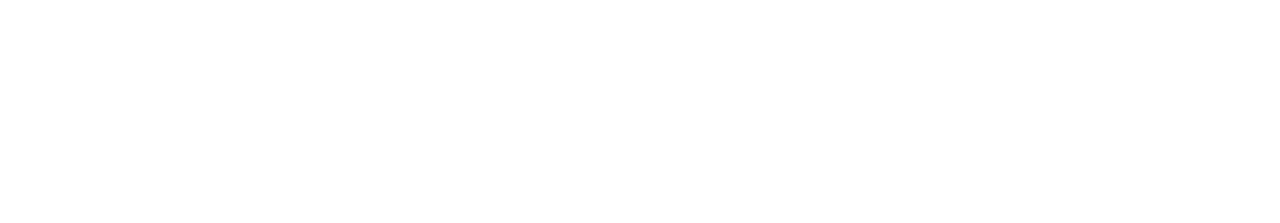
<file: pages/contact-us/contact-us.html>
<!DOCTYPE html>
<html lang="en">

<head>
    <meta charset="UTF-8">
    <meta name="viewport" content="width=device-width, initial-scale=1.0">

    <link rel="stylesheet" href="../contact-us/scss/contact-us.css">
    <link rel="icon" type="image/png" href="../../assets/icons/kingtech-logo.png">

    <title>Contact us</title>
</head>

<body>

    <header class="header myFixedMenu" id="fixedMenu">
        <a href=""><img src="../../assets/icons/kingtech-logo.png" alt="brand logo" class="brand-logo"></a>
        <input class="menu-btn" type="checkbox" id="menu-btn" />
        <label class="menu-icon" for="menu-btn"><span class="navicon"></span></label>
        <ul class="menu">
            <li class="menu-item"><a class="menu-link" href="../homepage/index.html">Home</a></li>
            <li class="menu-item"><a class="menu-link" href="../services/services.html">Services</a></li>
            <li class="menu-item"><a class="menu-link" href="../about-us/about-us.html">About us</a></li>
            <li class="menu-item"><a class="menu-link" href="../contact-us/contact-us.html">Contact us</a></li>
        </ul>
    </header>

    <div class="page-content-wrapper">

        <div class="contact-us-hero-wrap">
            <h1 class="contact-hero-header">Let's work together <span class="hero-break">Contact us</span></h1>
        </div>

        <div class="contact-us__inner">

            <h2 class="page-content-header">
                You can contact us through our email <span class="contact-break"> services or call any of our office numbers.</span>
            </h2>


            <div class="contact-details-wrap">


                <div class="contact-detail-col">
                    <h3 class="contact-detail-header">Sales</h3>
                    <p class="contact-detail-text">
                        Got a question about our products or services? Our 100% sales team is
                        at your service 24 hours a day, 7 days a week!
                    </p>

                    <a href="" class="contact-detail-link">EMAIL US</a>

                </div>

                <div class="contact-detail-col">
                    <h3 class="contact-detail-header">Media Enquiries</h3>
                    <p class="contact-detail-text">
                        Our Media team can be contacted by email during regular business hours.
                    </p>

                    <a href="" class="contact-detail-link">EMAIL US</a>

                </div>

                <div class="contact-detail-col">
                    <h3 class="contact-detail-header">Customer Care</h3>
                    <p class="contact-detail-text">
                        To provide feedback (good or bad) on our service, please contact our Customer Care team who will
                        be happy to assist you further.
                    </p>

                    <a href="" class="contact-detail-link">EMAIL US</a>

                </div>

                <div class="contact-detail-col">
                    <h3 class="contact-detail-header">Technical Support</h3>
                    <p class="contact-detail-text">
                        Our local team of technical experts are at your service 24 hours a day, 7 days a week on (03)
                        8001 4100 or via the Live Chat.
                    </p>

                    <a href="" class="contact-detail-link">VISIT THE WEBSITE</a>

                </div>

            </div>
        </div>



        <!-- FOOTER WRAP -->
        <footer class="footer-wrap">

            <div class="footer-top">
                <img src="../../assets/icons/kingtech-logo_2.png" alt="" class="footer-logo">

                <div class="links-wrap">
                    <ul>

                        <h5 class="footer-link-header">Services</h5>
                        <li class="footer-link-item"><a href="" class="footer-link">Mobile App Dev</a></li>
                        <li class="footer-link-item"><a href="" class="footer-link">Cloud Solutions</a></li>
                        <li class="footer-link-item"><a href="" class="footer-link">Cyber Security</a></li>

                    </ul>
                    <ul>

                        <h5 class="footer-link-header">Resources</h5>
                        <li class="footer-link-item"><a href="" class="footer-link">Blog</a></li>
                        <li class="footer-link-item"><a href="" class="footer-link">Help</a></li>
                        <li class="footer-link-item"><a href="" class="footer-link">Desk Partners</a></li>

                    </ul>
                    <ul>

                        <h5 class="footer-link-header">Company</h5>
                        <li class="footer-link-item"><a href="" class="footer-link">About us</a></li>
                        <li class="footer-link-item"><a href="" class="footer-link">Contact us</a></li>
                        <li class="footer-link-item"><a href="" class="footer-link"> Privacy Policy</a></li>

                    </ul>
                </div>
            </div>

            <!-- HORIZONTAL LINE -->
            <div class="horizontal-line"></div>


            <div class="footer-bottom">
                <p class="footer-credit">© Kings Tech, Group. 2020. Copyright.</p>

                <div class="footer-icons-wrap">
                    <h5 class="follow-us">Follow us:</h5>
                    <div class="footer-icons-container">

                        <!-- TWITTER -->
                        <svg class="footer-icon" width="44" height="36" viewBox="0 0 44 36" fill="none"
                            xmlns="http://www.w3.org/2000/svg">
                            <path
                                d="M39.4771 9.03813C39.505 9.42897 39.505 9.8199 39.505 10.2107C39.505 22.132 30.4315 35.8681 13.8477 35.8681C8.73855 35.8681 3.9924 34.3883 0 31.8199C0.725914 31.9036 1.42381 31.9315 2.17766 31.9315C6.39332 31.9315 10.2741 30.5077 13.3731 28.0788C9.40861 27.995 6.08627 25.3986 4.94158 21.8249C5.5 21.9086 6.05834 21.9645 6.64469 21.9645C7.4543 21.9645 8.26401 21.8528 9.01777 21.6574C4.8858 20.8198 1.78673 17.1904 1.78673 12.8072V12.6955C2.98719 13.3656 4.38324 13.7844 5.86283 13.8401C3.43389 12.2208 1.84259 9.4569 1.84259 6.32998C1.84259 4.65488 2.2892 3.11935 3.07098 1.77924C7.51008 7.25131 14.1827 10.8249 21.6648 11.2158C21.5253 10.5457 21.4415 9.84783 21.4415 9.14985C21.4415 4.18025 25.4618 0.13208 30.4593 0.13208C33.0557 0.13208 35.4008 1.22091 37.0481 2.97979C39.0861 2.58895 41.0404 1.8351 42.7714 0.802135C42.1013 2.89609 40.6775 4.65497 38.807 5.77164C40.6217 5.57631 42.3806 5.07366 43.9998 4.37576C42.7716 6.16249 41.236 7.75379 39.4771 9.03813Z"
                                class="footer-icon" />
                        </svg>

                        <!-- FACEBOOK -->
                        <svg class="footer-icon" width="44" height="44" viewBox="0 0 44 44" fill="none"
                            xmlns="http://www.w3.org/2000/svg">
                            <path
                                d="M43.3125 22C43.3125 10.2266 33.7734 0.6875 22 0.6875C10.2266 0.6875 0.6875 10.2266 0.6875 22C0.6875 32.6373 8.48117 41.4545 18.6699 43.0547V28.1609H13.2559V22H18.6699V17.3044C18.6699 11.9634 21.8496 9.01312 26.7197 9.01312C29.052 9.01312 31.4909 9.42906 31.4909 9.42906V14.6713H28.8028C26.1559 14.6713 25.3301 16.3144 25.3301 17.9996V22H31.2409L30.2955 28.1609H25.3301V43.0547C35.5188 41.4545 43.3125 32.6373 43.3125 22Z"
                                class="footer-icon" />
                        </svg>

                        <!-- STACKOVERFLOW -->
                        <svg class="footer-icon" width="33" height="40" viewBox="0 0 33 40" fill="none"
                            xmlns="http://www.w3.org/2000/svg">
                            <path
                                d="M24.9821 24.7266L8.16409 21.1773L7.4594 24.5547L24.2774 28.0781L24.9821 24.7266ZM29.3649 17.25L16.1735 6.22422L13.9821 8.87109L27.1735 19.8969L29.3649 17.25ZM26.6836 20.6617L11.1032 13.3828L9.66799 16.5195L25.2399 23.7812L26.6836 20.6617ZM22.5156 0.75L19.7657 2.8125L30.018 16.5883L32.768 14.5258L22.5156 0.75ZM24.2774 28.9375H7.08987V32.3492H24.2774V28.9375ZM27.6891 35.8125H3.66956V25.5H0.232056V39.25H31.1266V25.5H27.6891V35.8125Z"
                                class="footer-icon" />
                        </svg>

                        <!-- ANOTHER I DON'T KNOW -->
                        <svg class="footer-icon" width="39" height="40" viewBox="0 0 39 40" fill="none"
                            xmlns="http://www.w3.org/2000/svg">
                            <path
                                d="M38.3453 21.2375C37.8125 19.6047 36.0336 18.7367 34.3922 19.2695L30.4906 20.5672L27.8867 12.8328L31.7883 11.5352C33.4297 11.0023 34.289 9.23203 33.7648 7.59062C33.232 5.95781 31.4531 5.08984 29.8117 5.62265L25.9101 6.92031L24.5609 2.88124C24.0281 1.24843 22.2492 0.380463 20.6078 0.913276C18.9664 1.44609 18.107 3.2164 18.6312 4.85781L19.9805 8.89687L11.9539 11.5781L10.6047 7.53906C10.0719 5.90624 8.29295 5.03828 6.65155 5.57109C5.01014 6.1039 4.15076 7.87421 4.67498 9.51562L6.0242 13.5547L2.13123 14.8437C0.489827 15.3766 -0.369548 17.1469 0.154671 18.7883C0.584359 20.0344 1.79608 20.8508 3.04217 20.9023C3.62655 20.9883 4.07342 20.7648 8.00076 19.4586L10.6047 27.193L6.70311 28.4906C5.0703 29.0234 4.20233 30.8023 4.72655 32.4352C5.15623 33.6812 6.36795 34.4977 7.61405 34.5492C8.19842 34.6351 8.6453 34.4117 12.5726 33.1055L13.9219 37.1445C14.4289 38.5969 16.0445 39.6367 17.875 39.1125C19.5164 38.5797 20.3758 36.8094 19.8515 35.168L18.5023 31.1289L26.5461 28.4391L27.8953 32.4781C28.4023 33.9305 30.018 34.9703 31.8484 34.4461C33.4898 33.9133 34.3492 32.143 33.825 30.5016L32.4758 26.4625L36.3773 25.1648C38.0101 24.6492 38.8781 22.8703 38.3453 21.2375ZM16.5086 25.2937L13.9047 17.5422L21.9398 14.8523L24.5437 22.6039L16.5086 25.2937Z"
                                class="footer-icon" />
                        </svg>


                    </div>
                </div>
            </div>
        </footer>
    </div>

</body>

</html>
</file>
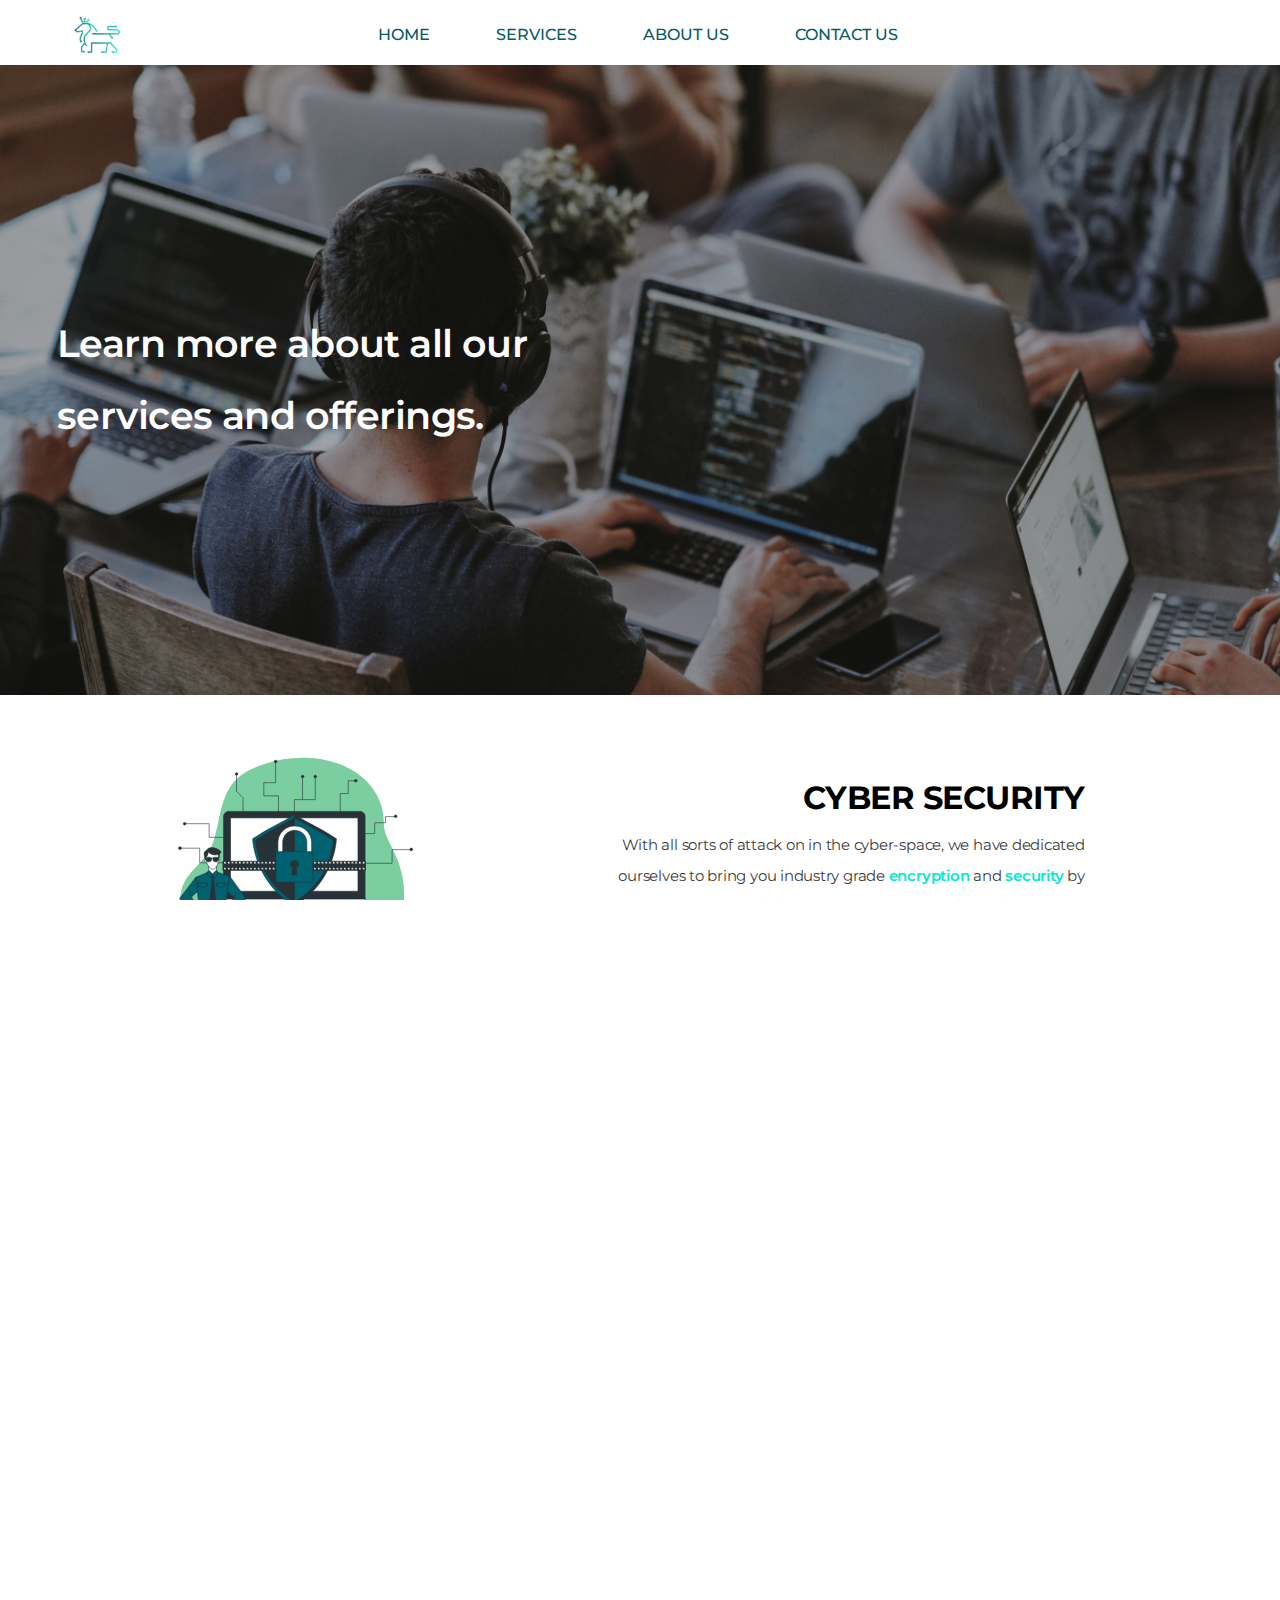
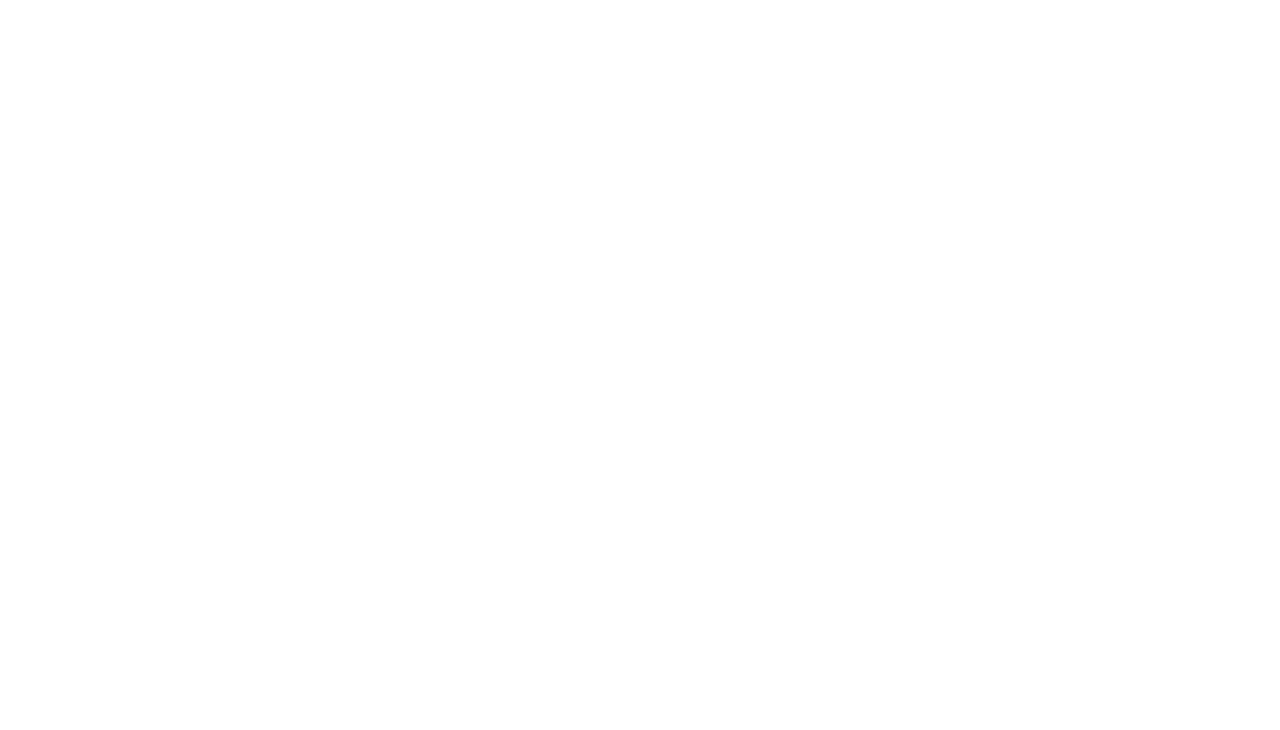
<file: pages/services/services.html>
<!DOCTYPE html>
<html lang="en">

<head>
    <meta charset="UTF-8">
    <meta name="viewport" content="width=device-width, initial-scale=1.0">
    <title>Services</title>

    <link rel="stylesheet" href="../services/scss/services.css">
    <link rel="icon" type="image/png" href="../../assets/icons/kingtech-logo.png">
</head>

<body>

    <header class="header myFixedMenu" id="fixedMenu">
        <a href=""><img src="../../assets/icons/kingtech-logo.png" alt="brand logo" class="brand-logo"></a>
        <input class="menu-btn" type="checkbox" id="menu-btn" />
        <label class="menu-icon" for="menu-btn"><span class="navicon"></span></label>
        <ul class="menu">
            <li class="menu-item"><a class="menu-link" href="../homepage/index.html">Home</a></li>
            <li class="menu-item"><a class="menu-link" href="../services/services.html">Services</a></li>
            <li class="menu-item"><a class="menu-link" href="../about-us/about-us.html">About us</a></li>
            <li class="menu-item"><a class="menu-link" href="../contact-us/contact-us.html">Contact us</a></li>
        </ul>
    </header>

    <div class="page-content-wrapper">

        <div class="services-hero-wrap">
            <h1 class="hero-text">Learn more about all our services and offerings.</h1>
        </div>

        <!-- SERVICES -->
        <section class="services-wrap">

            <div class="service--section">
                <div class="service-icon-wrap">
                    <img src="../../assets/icons/security.svg" alt="security" class="service-icon">
                </div>

                <div class="service-details">
                    <h3 class="service-header text-right">CYBER SECURITY</h3>
                    <p class="service-detail text-right">
                        With all sorts of attack on in the cyber-space, we have dedicated ourselves to bring you
                        industry grade <span class="brand-color"> encryption</span> and <span class="brand-color">security</span> by providing Multi-layer security, hardware firewall and
                        Cyber protection, for both SMEs and Large Enterprises.
                    </p>
                </div>

            </div>


            <div class="service--section">

                <div class="service-icon-wrap">
                    <img src="../../assets/icons/cloud-hosting.svg" alt="cloud solutions" class="service-icon">
                </div>

                <div class="service-details">
                    <h3 class="service-header">CLOUD SOLUTIONS (AWS)</h3>
                    <p class="service-detail">
                        In order to ensure that we provide the best Cloud offerings we partnered with <span class="brand-color">Amazon Web
                        Services</span>. Gathering a profeciency in <span class="brand-color">AWS Cloud</span> and other Administrative and Maintenance
                        certificates, we have been in the game for more than <span class="brand-color">7 years now</span>. You are in safe hands.
                    </p>
                </div>

            </div>


            <div class="service--section">

                <div class="service-icon-wrap">
                    <img src="../../assets/icons/mobile-apps.svg" alt="mobile app dev" class="service-icon">
                </div>

                <div class="service-details">
                    <h3 class="service-header text-right">MOBILE APP DEVELOPMENT</h3>
                    <p class="service-detail text-right">
                        With our dedicated and highly trained <span class="brand-color">Developers</span>. We are the most sort after in the game
                        delivering high quality mobile applications that are truly dynamic and responsive nature,
                        whether it is <span class="brand-color">Hybrid</span> or <span class="brand-color">Native</span> Apps..
                    </p>
                </div>

            </div>


            <div class="service--section">

                <div class="service-icon-wrap">
                    <img src="../../assets/icons/web-dev.svg" alt="web developement" class="service-icon">
                </div>

                <div class="service-details">
                    <h3 class="service-header">WEB DEVELOPMENT</h3>
                    <p class="service-detail">
                        With our dedicated and highly trained <span class="brand-color">Developers</span>. We are the most sort after in the game
                        delivering high quality <span class="brand-color">Web applications</span> that are truly dynamic and responsive in nature,
                        whether it is <span class="brand-color">Website</span> or <span class="brand-color">Web App</span>.
                    </p>
                </div>

            </div>

        </section>


        <!-- FOOTER WRAP -->
        <footer class="footer-wrap">

            <div class="footer-top">
                <img src="../../assets/icons/kingtech-logo_2.png" alt="" class="footer-logo">

                <div class="links-wrap">
                    <ul>

                        <h5 class="footer-link-header">Services</h5>
                        <li class="footer-link-item"><a href="" class="footer-link">Mobile App Dev</a></li>
                        <li class="footer-link-item"><a href="" class="footer-link">Cloud Solutions</a></li>
                        <li class="footer-link-item"><a href="" class="footer-link">Cyber Security</a></li>

                    </ul>
                    <ul>

                        <h5 class="footer-link-header">Resources</h5>
                        <li class="footer-link-item"><a href="" class="footer-link">Blog</a></li>
                        <li class="footer-link-item"><a href="" class="footer-link">Help</a></li>
                        <li class="footer-link-item"><a href="" class="footer-link">Desk Partners</a></li>

                    </ul>
                    <ul>

                        <h5 class="footer-link-header">Company</h5>
                        <li class="footer-link-item"><a href="" class="footer-link">About us</a></li>
                        <li class="footer-link-item"><a href="" class="footer-link">Contact us</a></li>
                        <li class="footer-link-item"><a href="" class="footer-link"> Privacy Policy</a></li>

                    </ul>
                </div>
            </div>

            <!-- HORIZONTAL LINE -->
            <div class="horizontal-line"></div>


            <div class="footer-bottom">
                <p class="footer-credit">© Kings Tech, Group. 2020. Copyright.</p>

                <div class="footer-icons-wrap">
                    <h5 class="follow-us">Follow us:</h5>
                    <div class="footer-icons-container">

                        <!-- TWITTER -->
                        <svg class="footer-icon" width="44" height="36" viewBox="0 0 44 36" fill="none"
                            xmlns="http://www.w3.org/2000/svg">
                            <path
                                d="M39.4771 9.03813C39.505 9.42897 39.505 9.8199 39.505 10.2107C39.505 22.132 30.4315 35.8681 13.8477 35.8681C8.73855 35.8681 3.9924 34.3883 0 31.8199C0.725914 31.9036 1.42381 31.9315 2.17766 31.9315C6.39332 31.9315 10.2741 30.5077 13.3731 28.0788C9.40861 27.995 6.08627 25.3986 4.94158 21.8249C5.5 21.9086 6.05834 21.9645 6.64469 21.9645C7.4543 21.9645 8.26401 21.8528 9.01777 21.6574C4.8858 20.8198 1.78673 17.1904 1.78673 12.8072V12.6955C2.98719 13.3656 4.38324 13.7844 5.86283 13.8401C3.43389 12.2208 1.84259 9.4569 1.84259 6.32998C1.84259 4.65488 2.2892 3.11935 3.07098 1.77924C7.51008 7.25131 14.1827 10.8249 21.6648 11.2158C21.5253 10.5457 21.4415 9.84783 21.4415 9.14985C21.4415 4.18025 25.4618 0.13208 30.4593 0.13208C33.0557 0.13208 35.4008 1.22091 37.0481 2.97979C39.0861 2.58895 41.0404 1.8351 42.7714 0.802135C42.1013 2.89609 40.6775 4.65497 38.807 5.77164C40.6217 5.57631 42.3806 5.07366 43.9998 4.37576C42.7716 6.16249 41.236 7.75379 39.4771 9.03813Z"
                                class="footer-icon" />
                        </svg>

                        <!-- FACEBOOK -->
                        <svg class="footer-icon" width="44" height="44" viewBox="0 0 44 44" fill="none"
                            xmlns="http://www.w3.org/2000/svg">
                            <path
                                d="M43.3125 22C43.3125 10.2266 33.7734 0.6875 22 0.6875C10.2266 0.6875 0.6875 10.2266 0.6875 22C0.6875 32.6373 8.48117 41.4545 18.6699 43.0547V28.1609H13.2559V22H18.6699V17.3044C18.6699 11.9634 21.8496 9.01312 26.7197 9.01312C29.052 9.01312 31.4909 9.42906 31.4909 9.42906V14.6713H28.8028C26.1559 14.6713 25.3301 16.3144 25.3301 17.9996V22H31.2409L30.2955 28.1609H25.3301V43.0547C35.5188 41.4545 43.3125 32.6373 43.3125 22Z"
                                class="footer-icon" />
                        </svg>

                        <!-- STACKOVERFLOW -->
                        <svg class="footer-icon" width="33" height="40" viewBox="0 0 33 40" fill="none"
                            xmlns="http://www.w3.org/2000/svg">
                            <path
                                d="M24.9821 24.7266L8.16409 21.1773L7.4594 24.5547L24.2774 28.0781L24.9821 24.7266ZM29.3649 17.25L16.1735 6.22422L13.9821 8.87109L27.1735 19.8969L29.3649 17.25ZM26.6836 20.6617L11.1032 13.3828L9.66799 16.5195L25.2399 23.7812L26.6836 20.6617ZM22.5156 0.75L19.7657 2.8125L30.018 16.5883L32.768 14.5258L22.5156 0.75ZM24.2774 28.9375H7.08987V32.3492H24.2774V28.9375ZM27.6891 35.8125H3.66956V25.5H0.232056V39.25H31.1266V25.5H27.6891V35.8125Z"
                                class="footer-icon" />
                        </svg>

                        <!-- ANOTHER I DON'T KNOW -->
                        <svg class="footer-icon" width="39" height="40" viewBox="0 0 39 40" fill="none"
                            xmlns="http://www.w3.org/2000/svg">
                            <path
                                d="M38.3453 21.2375C37.8125 19.6047 36.0336 18.7367 34.3922 19.2695L30.4906 20.5672L27.8867 12.8328L31.7883 11.5352C33.4297 11.0023 34.289 9.23203 33.7648 7.59062C33.232 5.95781 31.4531 5.08984 29.8117 5.62265L25.9101 6.92031L24.5609 2.88124C24.0281 1.24843 22.2492 0.380463 20.6078 0.913276C18.9664 1.44609 18.107 3.2164 18.6312 4.85781L19.9805 8.89687L11.9539 11.5781L10.6047 7.53906C10.0719 5.90624 8.29295 5.03828 6.65155 5.57109C5.01014 6.1039 4.15076 7.87421 4.67498 9.51562L6.0242 13.5547L2.13123 14.8437C0.489827 15.3766 -0.369548 17.1469 0.154671 18.7883C0.584359 20.0344 1.79608 20.8508 3.04217 20.9023C3.62655 20.9883 4.07342 20.7648 8.00076 19.4586L10.6047 27.193L6.70311 28.4906C5.0703 29.0234 4.20233 30.8023 4.72655 32.4352C5.15623 33.6812 6.36795 34.4977 7.61405 34.5492C8.19842 34.6351 8.6453 34.4117 12.5726 33.1055L13.9219 37.1445C14.4289 38.5969 16.0445 39.6367 17.875 39.1125C19.5164 38.5797 20.3758 36.8094 19.8515 35.168L18.5023 31.1289L26.5461 28.4391L27.8953 32.4781C28.4023 33.9305 30.018 34.9703 31.8484 34.4461C33.4898 33.9133 34.3492 32.143 33.825 30.5016L32.4758 26.4625L36.3773 25.1648C38.0101 24.6492 38.8781 22.8703 38.3453 21.2375ZM16.5086 25.2937L13.9047 17.5422L21.9398 14.8523L24.5437 22.6039L16.5086 25.2937Z"
                                class="footer-icon" />
                        </svg>


                    </div>
                </div>
            </div>
        </footer>
    </div>

</body>

</html>
</file>
<file: pages/homepage/scss/style.css>
@import url("https://fonts.googleapis.com/css2?family=Montserrat:wght@300;600&display=swap");
:root {
  font-size: 1rem;
  box-sizing: border-box;
  -webkit-box-sizing: border-box;
  scroll-behavior: smooth;
}

:root ::-webkit-scrollbar {
  width: 4.5px;
  border: 1px solid #000000;
  border-radius: .8em;
}

:root ::-webkit-scrollbar-track {
  border-radius: 0;
  background-color: #ffffff;
}

:root ::-webkit-scrollbar-thumb {
  background-color: #000000;
}

*,
*::before,
*::after {
  -webkit-box-sizing: inherit;
          box-sizing: inherit;
  margin: 0;
  padding: 0;
}

html,
body {
  height: 100%;
  width: 100%;
  overflow-x: hidden;
}

body {
  margin: 0;
  padding: 0;
  font-family: 'Montserrat', sans-serif;
  font-size: 1rem;
}

.fonts-failed body {
  font-family: Helvetica, Arial, sans-serif;
}

.fonts-failed h1,
.fonts-failed h2,
.fonts-failed h3,
.fonts-failed h4,
.fonts-failed h5,
.fonts-failed h6 {
  font-family: Georgia, 'Times New Roman', Times, serif;
}

ul,
li {
  margin: 0;
  padding: 0;
  list-style-type: none;
}

a {
  text-decoration: none;
}

p {
  font-family: 'Montserrat', sans-serif;
  color: #000000;
}

img {
  border: none;
  outline: none;
  max-width: 100%;
  height: auto;
}

h1,
h2,
h3,
h4,
h5,
h6 {
  margin: 0;
  padding: 0;
  font-family: 'Montserrat';
}

@font-face {
  font-family: 'Montserrat', sans-serif;
  font-style: normal;
  font-weight: 400;
  src: local("Montserrat"), local("Montserrat"), url(https://fonts.gstatic.com/montserrat.woff2) format("woff2"), url(https://fonts.gstatic.com/montserrat.woff) format("woff");
  font-display: swap;
}

@font-face {
  font-family: 'Montserrat', sans-serif;
  font-style: normal;
  font-weight: bold;
  src: local("Montserrat"), local("Montserrat"), url(https://fonts.gstatic.com/montserrat.woff2) format("woff2"), url(https://fonts.gstatic.com/montserrat.woff) format("woff");
  font-display: swap;
}

.page-content-wrapper {
  margin-top: 75px;
}

@media screen and (min-width: 48em) {
  .page-content-wrapper {
    margin-top: 65px;
  }
}

/* header */
.myFixedMenu-box-shadow {
  width: 100%;
  -webkit-box-shadow: 0px 3px 5px rgba(225, 225, 225, 0.4);
          box-shadow: 0px 3px 5px rgba(225, 225, 225, 0.4);
}

.header {
  background-color: #fff;
  width: 100%;
  max-width: 100%;
  margin: 0 auto 0 0;
  position: fixed;
  width: 100%;
  height: 75px;
}

.header .brand-logo {
  width: 50px;
  height: auto;
  margin: .6em 0 .5em 1em;
}

.header .menu .menu-item {
  padding: 2em 0;
}

.header .menu .menu-item .menu-link {
  color: white;
  font-weight: 500;
  font-size: 1.125rem;
  text-transform: uppercase;
}

/* menu */
.header .menu {
  clear: both;
  max-height: 0;
  -webkit-transition: max-height .2s ease-out;
  transition: max-height .2s ease-out;
  display: none;
}

/* menu icon */
.header .menu-icon {
  cursor: pointer;
  float: right;
  padding: 18px 10px;
  position: relative;
  -webkit-user-select: none;
     -moz-user-select: none;
      -ms-user-select: none;
          user-select: none;
  background: #00E0C7;
  top: 17px;
  right: 20px;
  border-radius: 12px;
  -webkit-border-radius: 12px;
  -moz-border-radius: 12px;
  -ms-border-radius: 12px;
  -o-border-radius: 12px;
}

.header .menu-icon .navicon {
  background: #ffffff;
  display: block;
  height: 2px;
  position: relative;
  -webkit-transition: background .2s ease-out;
  transition: background .2s ease-out;
  width: 18px;
}

.header .menu-icon .navicon:before,
.header .menu-icon .navicon:after {
  background: #ffffff;
  content: '';
  display: block;
  height: 100%;
  position: absolute;
  -webkit-transition: all .2s ease-out;
  transition: all .2s ease-out;
  width: 100%;
}

.header .menu-icon .navicon:before {
  top: 5px;
}

.header .menu-icon .navicon:after {
  top: -5px;
}

/* menu btn */
.header .menu-btn {
  display: none;
  z-index: 30;
}

.header .menu-btn:checked ~ .menu {
  max-height: 65vh;
  height: 65vh;
  background: #00E0C7;
  color: #ffffff;
  position: absolute;
  top: 0;
  width: 100%;
  z-index: 10;
  text-align: center;
  padding-top: 50px;
  display: block;
}

.header .menu-btn:checked ~ .menu-icon .navicon {
  background: transparent;
  z-index: 30;
}

.header .menu-btn:checked ~ .menu-icon .navicon:before {
  -webkit-transform: rotate(-45deg);
          transform: rotate(-45deg);
}

.header .menu-btn:checked ~ .menu-icon .navicon:after {
  -webkit-transform: rotate(45deg);
          transform: rotate(45deg);
}

.header .menu-btn:checked ~ .menu-icon:not(.steps) .navicon:before,
.header .menu-btn:checked ~ .menu-icon:not(.steps) .navicon:after {
  top: 0;
  background: #ffffff;
}

/* 48em = 769px */
@media (min-width: 49em) {
  .header {
    position: fixed;
    top: 0;
    width: 100%;
    max-width: calc(100% - 3.5px);
    margin: 0 auto 0 0;
    height: 65px;
    background: #ffffff;
    z-index: 100;
  }
  .header .brand-logo {
    width: 50px;
    height: auto;
    margin: .6em 0 .5em 4.4975em;
  }
  .header .menu-btn {
    display: none;
  }
  .header .menu-icon {
    display: none;
  }
  .header .menu {
    display: -webkit-box;
    display: -ms-flexbox;
    display: flex;
    -webkit-box-orient: horizontal;
    -webkit-box-direction: normal;
        -ms-flex-direction: row;
            flex-direction: row;
    -webkit-box-pack: center;
        -ms-flex-pack: center;
            justify-content: center;
    -webkit-box-align: center;
        -ms-flex-align: center;
            align-items: center;
    padding: 0;
    z-index: 90;
  }
  .header .menu .menu-item {
    padding: 0 2.0625em;
    margin-bottom: 75px;
  }
  .header .menu .menu-item .menu-link {
    color: #075966;
    font-weight: 500;
    font-size: 1rem;
    text-transform: uppercase;
    transition: all .3s linear;
    -webkit-transition: all .3s linear;
    -moz-transition: all .3s linear;
    -ms-transition: all .3s linear;
    -o-transition: all .3s linear;
    cursor: pointer;
  }
  .header .menu .menu-item .menu-link:hover {
    color: #00fade;
  }
  .header .menu .menu-item .menu-link:focus {
    color: #064d58;
  }
}

.footer-wrap {
  width: 100%;
  max-width: calc(100% - 50px);
  margin: 0 auto;
}

@media screen and (min-width: 48.0625em) {
  .footer-wrap {
    max-width: calc(100% - 170px);
  }
}

.footer-wrap .footer-top {
  display: -webkit-box;
  display: -ms-flexbox;
  display: flex;
  -webkit-box-orient: vertical;
  -webkit-box-direction: normal;
      -ms-flex-direction: column;
          flex-direction: column;
}

@media screen and (min-width: 48.0625em) {
  .footer-wrap .footer-top {
    display: -webkit-box;
    display: -ms-flexbox;
    display: flex;
    -webkit-box-orient: horizontal;
    -webkit-box-direction: normal;
        -ms-flex-direction: row;
            flex-direction: row;
    -webkit-box-pack: justify;
        -ms-flex-pack: justify;
            justify-content: space-between;
    -webkit-box-align: center;
        -ms-flex-align: center;
            align-items: center;
    margin-top: 50px;
  }
}

.footer-wrap .footer-top .footer-logo {
  width: 200px;
  height: 100px;
  margin: 0 auto;
}

@media screen and (min-width: 48.0625em) {
  .footer-wrap .footer-top .footer-logo {
    margin: 0;
  }
}

.footer-wrap .footer-top .links-wrap {
  display: -ms-grid;
  display: grid;
  -ms-grid-columns: (1fr)[2];
      grid-template-columns: repeat(2, 1fr);
  grid-gap: 36px 26px;
}

@media screen and (min-width: 48.0625em) {
  .footer-wrap .footer-top .links-wrap {
    -ms-grid-columns: (1fr)[3];
        grid-template-columns: repeat(3, 1fr);
    grid-gap: 0 56px;
    max-width: calc(100% - 100px);
    margin: 0 100px 0 0;
  }
}

.footer-wrap .footer-top .links-wrap .footer-link-header {
  font-weight: bold;
  font-size: 0.9375rem;
  line-height: 24px;
  letter-spacing: -0.015em;
  color: #000000;
  margin-bottom: 16px;
}

.footer-wrap .footer-top .links-wrap .footer-link-item .footer-link {
  font-weight: normal;
  font-size: .8rem;
  line-height: 24px;
  letter-spacing: -0.015em;
  color: rgba(0, 0, 0, 0.8);
}

@media screen and (min-width: 48.0625em) {
  .footer-wrap .footer-top .links-wrap .footer-link-item .footer-link {
    transition: all .3s linear;
    -webkit-transition: all .3s linear;
    -moz-transition: all .3s linear;
    -ms-transition: all .3s linear;
    -o-transition: all .3s linear;
  }
  .footer-wrap .footer-top .links-wrap .footer-link-item .footer-link:hover {
    color: #00E0C7;
    font-weight: 500;
  }
}

.footer-wrap .horizontal-line {
  border-top: 1px solid rgba(0, 0, 0, 0.5);
  margin: 30px 0;
  width: 100%;
}

@media screen and (min-width: 48.0625em) {
  .footer-wrap .horizontal-line {
    margin: 5px 0 20px 0;
  }
}

.footer-wrap .footer-bottom {
  display: -webkit-box;
  display: -ms-flexbox;
  display: flex;
  -webkit-box-orient: vertical;
  -webkit-box-direction: reverse;
      -ms-flex-direction: column-reverse;
          flex-direction: column-reverse;
}

@media screen and (min-width: 48.0625em) {
  .footer-wrap .footer-bottom {
    display: -webkit-box;
    display: -ms-flexbox;
    display: flex;
    -webkit-box-orient: horizontal;
    -webkit-box-direction: normal;
        -ms-flex-direction: row;
            flex-direction: row;
    -webkit-box-pack: justify;
        -ms-flex-pack: justify;
            justify-content: space-between;
    padding-bottom: 60px;
  }
}

.footer-wrap .footer-bottom .footer-credit {
  font-weight: normal;
  font-size: .9rem;
  line-height: 24px;
  text-align: center;
  letter-spacing: -0.015em;
  color: rgba(0, 0, 0, 0.8);
  margin-top: 40px;
  margin-bottom: 20px;
}

@media screen and (min-width: 48.0625em) {
  .footer-wrap .footer-bottom .footer-credit {
    margin: 0;
  }
}

.footer-wrap .footer-bottom .footer-icons-wrap {
  display: -webkit-box;
  display: -ms-flexbox;
  display: flex;
  -webkit-box-orient: vertical;
  -webkit-box-direction: normal;
      -ms-flex-direction: column;
          flex-direction: column;
  -webkit-box-align: center;
      -ms-flex-align: center;
          align-items: center;
}

@media screen and (min-width: 48.0625em) {
  .footer-wrap .footer-bottom .footer-icons-wrap {
    display: -webkit-box;
    display: -ms-flexbox;
    display: flex;
    -webkit-box-orient: horizontal;
    -webkit-box-direction: normal;
        -ms-flex-direction: row;
            flex-direction: row;
    -ms-flex-line-pack: start;
        align-content: flex-start;
  }
}

.footer-wrap .footer-bottom .footer-icons-wrap .follow-us {
  font-weight: normal;
  font-size: .9rem;
  line-height: 24px;
  text-align: center;
  letter-spacing: -0.015em;
  color: rgba(0, 0, 0, 0.8);
  margin-bottom: 20px;
}

@media screen and (min-width: 48.0625em) {
  .footer-wrap .footer-bottom .footer-icons-wrap .follow-us {
    margin-bottom: 0;
    margin-right: 10px;
  }
}

@media screen and (min-width: 48.0625em) {
  .footer-wrap .footer-bottom .footer-icons-wrap .footer-icons-container {
    cursor: pointer;
  }
}

.footer-wrap .footer-bottom .footer-icons-wrap .footer-icons-container .footer-icon {
  fill: #075966;
  width: 30px;
  height: 30px;
}

.footer-wrap .footer-bottom .footer-icons-wrap .footer-icons-container .footer-icon:not(:last-child) {
  margin-right: 10px;
}

@media screen and (min-width: 48.0625em) {
  .footer-wrap .footer-bottom .footer-icons-wrap .footer-icons-container .footer-icon {
    width: 25px;
    height: 25px;
  }
  .footer-wrap .footer-bottom .footer-icons-wrap .footer-icons-container .footer-icon:hover {
    fill: #0eacc5;
  }
  .footer-wrap .footer-bottom .footer-icons-wrap .footer-icons-container .footer-icon:focus {
    fill: #086a79;
  }
}

.brand-color {
  color: #00ead0;
  font-weight: 600;
}

.home-hero {
  width: 100%;
  max-height: calc(100vh - 75px);
  height: 100vh;
  background: #fff url("../../../assets/bitmaps/hp-hero.png");
  background-repeat: no-repeat;
  background-size: 100% 90vh;
  max-width: 100%;
  background-position: bottom center;
  background-attachment: fixed;
}

@media screen and (min-width: 48.0625em) {
  .home-hero {
    width: 100%;
    max-height: calc(100vh - 65px);
    height: 100vh;
    background: #fff url("../../../assets/bitmaps/hp-hero.png");
    background-repeat: no-repeat;
    background-size: 100% 60vh;
    background-position: bottom center;
    max-width: 100%;
    background-attachment: fixed;
  }
}

.home-hero .home-hero--text {
  font-weight: 200;
  font-size: 1.5rem;
  line-height: 29px;
  color: #000000;
  height: auto;
  width: 100%;
  text-align: center;
  padding-top: 60px;
  margin-bottom: 119px;
}

@media screen and (min-width: 48.0625em) {
  .home-hero .home-hero--text {
    padding-top: 120.48px;
    margin-bottom: 112.62px;
    font-weight: 200;
    font-size: 2.2rem;
    line-height: 4.25rem;
  }
}

@media screen and (min-width: 90em) {
  .home-hero .home-hero--text {
    font-size: 2.3rem;
    padding-top: 223.48px;
    margin-bottom: 192.62px;
  }
}

.home-hero .home-hero--text .mobile-break {
  display: block;
}

@media screen and (min-width: 48.0625em) {
  .home-hero .home-hero--text .mobile-break {
    display: inline;
  }
}

.home-hero .home-hero--text .desktop-break {
  display: inline;
}

@media screen and (min-width: 48.0625em) {
  .home-hero .home-hero--text .desktop-break {
    display: block;
  }
}

.home-hero .home-hero--text .text-brand-color {
  color: #00E0C7;
  text-transform: uppercase;
  font-weight: 400;
}

.home-hero .hero-cta-wrap {
  display: -webkit-box;
  display: -ms-flexbox;
  display: flex;
  -webkit-box-orient: horizontal;
  -webkit-box-direction: normal;
      -ms-flex-direction: row;
          flex-direction: row;
  -webkit-box-pack: center;
      -ms-flex-pack: center;
          justify-content: center;
  -webkit-box-align: center;
      -ms-flex-align: center;
          align-items: center;
}

.home-hero .hero-cta-wrap .hero-cta-btn {
  height: 50px;
  width: 140px;
  outline: none;
  border: none;
  background: #00E0C7;
  color: #000000;
  font-size: 0.6875rem;
  text-transform: uppercase;
  border-radius: 200px;
  -webkit-border-radius: 200px;
  -moz-border-radius: 200px;
  -ms-border-radius: 200px;
  -o-border-radius: 200px;
}

.home-hero .hero-cta-wrap .hero-cta-btn:focus {
  background: #00efd5;
  color: #ffffff;
  font-weight: 600;
}

@media screen and (min-width: 48.0625em) {
  .home-hero .hero-cta-wrap .hero-cta-btn {
    width: 200px;
    height: 60px;
    font-size: 1rem;
    transition: all .3s linear;
    -webkit-transition: all .3s linear;
    -moz-transition: all .3s linear;
    -ms-transition: all .3s linear;
    -o-transition: all .3s linear;
    cursor: pointer;
  }
  .home-hero .hero-cta-wrap .hero-cta-btn:hover {
    -webkit-box-shadow: 2px 5px 15px rgba(0, 224, 199, 0.6);
            box-shadow: 2px 5px 15px rgba(0, 224, 199, 0.6);
    background: #00efd5;
    color: #ffffff;
    font-weight: 600;
  }
  .home-hero .hero-cta-wrap .hero-cta-btn:focus {
    -webkit-box-shadow: none;
            box-shadow: none;
  }
}

.who-we-are-wrap {
  display: -webkit-box;
  display: -ms-flexbox;
  display: flex;
  -webkit-box-orient: vertical;
  -webkit-box-direction: normal;
      -ms-flex-direction: column;
          flex-direction: column;
  width: 100%;
  background: #00E0C7;
}

@media screen and (min-width: 48.0625em) {
  .who-we-are-wrap {
    display: -webkit-box;
    display: -ms-flexbox;
    display: flex;
    -webkit-box-orient: horizontal;
    -webkit-box-direction: normal;
        -ms-flex-direction: row;
            flex-direction: row;
    -webkit-box-align: center;
        -ms-flex-align: center;
            align-items: center;
  }
}

.who-we-are-wrap .who-we-are-text-col {
  -webkit-box-flex: 1;
      -ms-flex: 1;
          flex: 1;
  padding: 37px 49px 56px 49px;
  text-align: center;
}

@media screen and (min-width: 48.0625em) {
  .who-we-are-wrap .who-we-are-text-col {
    text-align: left;
    padding: 0 89px 0 86px;
  }
}

.who-we-are-wrap .who-we-are-text-col .who-we-are-header {
  font-weight: bold;
  font-size: 1.5rem;
  line-height: 29px;
  color: #000000;
}

.who-we-are-wrap .who-we-are-text-col .who-we-are-text {
  font-style: normal;
  font-weight: 500;
  font-size: 1.125rem;
  line-height: 25px;
  color: #000000;
  padding-top: 20px;
  padding-bottom: 37px;
}

.who-we-are-wrap .who-we-are-text-col .learn-more-link {
  font-weight: bold;
  font-size: 13px;
  line-height: 16px;
  -webkit-text-decoration-line: underline;
          text-decoration-line: underline;
  color: #ffffff;
}

@media screen and (min-width: 48.0625em) {
  .who-we-are-wrap .who-we-are-text-col .learn-more-link {
    transition: color .3s linear;
    -webkit-transition: color .3s linear;
    -moz-transition: color .3s linear;
    -ms-transition: color .3s linear;
    -o-transition: color .3s linear;
    cursor: pointer;
  }
  .who-we-are-wrap .who-we-are-text-col .learn-more-link:hover {
    color: #075966;
  }
}

.who-we-are-wrap .who-we-are-image-col {
  -webkit-box-flex: 1;
      -ms-flex: 1;
          flex: 1;
  padding: 0 27px 42px 29px;
}

@media screen and (min-width: 48.0625em) {
  .who-we-are-wrap .who-we-are-image-col {
    padding: 130px 99px 129.46px;
  }
}

.what-we-do-wrap {
  padding-top: 42px;
  display: -webkit-box;
  display: -ms-flexbox;
  display: flex;
  -webkit-box-orient: vertical;
  -webkit-box-direction: normal;
      -ms-flex-direction: column;
          flex-direction: column;
  -webkit-box-align: center;
      -ms-flex-align: center;
          align-items: center;
}

@media screen and (min-width: 48.0625em) {
  .what-we-do-wrap {
    padding-top: 60px;
    padding-bottom: 175px;
    width: 100%;
    max-width: calc(100% - 179px);
    margin: 0 auto;
    -webkit-box-align: start;
        -ms-flex-align: start;
            align-items: flex-start;
  }
}

.what-we-do-wrap .what-we-do-header {
  font-weight: normal;
  font-size: 2.25rem;
  line-height: 72px;
  letter-spacing: -0.015em;
  color: #000000;
}

@media screen and (min-width: 48.0625em) {
  .what-we-do-wrap .what-we-do-header {
    font-weight: normal;
    font-size: 2.2rem;
    line-height: 72px;
    letter-spacing: -0.015em;
    color: #000000;
    padding: 0 0 20px 0;
  }
}

.what-we-do-wrap .what-we-do-text {
  font-size: 18px;
  text-align: center;
  letter-spacing: -0.015em;
  line-height: 33px;
  color: rgba(0, 0, 0, 0.8);
  width: 100%;
  max-width: calc(100% - 60px);
  margin: 0 auto;
}

@media screen and (min-width: 48.0625em) {
  .what-we-do-wrap .what-we-do-text {
    font-size: 1.2rem;
    max-width: 100%;
    text-align: left;
    margin-bottom: 112px;
  }
}

.what-we-do-wrap .what-we-do-details {
  display: -webkit-box;
  display: -ms-flexbox;
  display: flex;
  -webkit-box-orient: vertical;
  -webkit-box-direction: normal;
      -ms-flex-direction: column;
          flex-direction: column;
  width: 100%;
  max-width: calc(100% - 40px);
  margin: 0 auto;
}

@media screen and (min-width: 48.0625em) {
  .what-we-do-wrap .what-we-do-details {
    display: -ms-grid;
    display: grid;
    -ms-grid-columns: (1fr)[3];
        grid-template-columns: repeat(3, 1fr);
    grid-gap: 0 107px;
    max-width: 100%;
  }
}

.what-we-do-wrap .what-we-do-details .what-we-do-card {
  border: 1px solid rgba(0, 0, 0, 0.5);
  height: auto;
  width: 100%;
}

.what-we-do-wrap .what-we-do-details .what-we-do-card:first-of-type {
  margin-top: 28px;
}

@media screen and (min-width: 48.0625em) {
  .what-we-do-wrap .what-we-do-details .what-we-do-card:first-of-type {
    margin-top: 0;
  }
}

.what-we-do-wrap .what-we-do-details .what-we-do-card:not(:last-of-type) {
  margin-bottom: 36.72px;
}

@media screen and (min-width: 48.0625em) {
  .what-we-do-wrap .what-we-do-details .what-we-do-card:not(:last-of-type) {
    margin-bottom: 0;
  }
}

.what-we-do-wrap .what-we-do-details .what-we-do-card:last-of-type {
  margin-bottom: 40px;
}

@media screen and (min-width: 48.0625em) {
  .what-we-do-wrap .what-we-do-details .what-we-do-card:last-of-type {
    margin-bottom: 0;
  }
}

@media screen and (min-width: 48.0625em) {
  .what-we-do-wrap .what-we-do-details .what-we-do-card {
    height: auto;
  }
}

.what-we-do-wrap .what-we-do-details .what-we-do-card .card-image {
  height: 150px;
  width: 100%;
  -o-object-position: center;
     object-position: center;
}

@media screen and (min-width: 48.0625em) {
  .what-we-do-wrap .what-we-do-details .what-we-do-card .card-image {
    height: 200px;
  }
}

.what-we-do-wrap .what-we-do-details .what-we-do-card .card-header {
  margin-top: 15px;
  text-align: left;
  font-weight: bold;
  font-size: 1.2rem;
  letter-spacing: -0.015em;
  color: #000000;
  padding: 0 14px;
}

@media screen and (min-width: 48.0625em) {
  .what-we-do-wrap .what-we-do-details .what-we-do-card .card-header {
    padding: 0 20px;
  }
}

.what-we-do-wrap .what-we-do-details .what-we-do-card .card-text {
  text-align: left;
  font-weight: normal;
  font-size: 1.125rem;
  line-height: 1.5;
  letter-spacing: -0.015em;
  color: rgba(0, 0, 0, 0.8);
  padding: 20px 14px;
}

@media screen and (min-width: 48.0625em) {
  .what-we-do-wrap .what-we-do-details .what-we-do-card .card-text {
    padding: 20px 20px;
  }
}

.slideshow-container {
  width: 100%;
  max-width: 100%;
  height: 884px;
  position: relative;
  background: #075966;
  padding-bottom: 50px;
}

@media screen and (min-width: 48.0625em) {
  .slideshow-container {
    height: 450px;
  }
}

.mySlides {
  display: none;
  height: 100%;
}

.mySlides .slide-image {
  position: absolute;
  width: 100%;
  height: 400px;
  bottom: 0;
  padding-bottom: 50px;
}

@media screen and (min-width: 48.0625em) {
  .mySlides .slide-image {
    height: 450px;
    width: 44%;
    padding-bottom: 0;
    right: 0;
  }
}

.mySlides .text-wrapper {
  position: absolute;
  top: 0;
  width: 100%;
  height: 100%;
}

@media screen and (min-width: 48.0625em) {
  .mySlides .text-wrapper {
    width: 50%;
    height: 100%;
  }
}

.mySlides .text-wrapper .review-header {
  font-weight: 600;
  font-size: 1.125rem;
  text-align: center;
  color: #ffffff;
  width: 100%;
  padding: 67px 55px 0 55px;
}

@media screen and (min-width: 48.0625em) {
  .mySlides .text-wrapper .review-header {
    font-weight: 600;
    font-size: 1.5rem;
    text-align: left;
    color: #ffffff;
    padding: 67px 55px 0 80px;
  }
}

.mySlides .text-wrapper .review-comment {
  font-weight: normal;
  font-size: .9rem;
  text-align: center;
  letter-spacing: -0.015em;
  color: rgba(255, 255, 255, 0.8);
  padding: 23px 40px 21px 40px;
}

@media screen and (min-width: 48.0625em) {
  .mySlides .text-wrapper .review-comment {
    font-size: 1rem;
    text-align: left;
    margin-bottom: 20px;
    padding: 23px 80px 21px 80px;
  }
}

.mySlides .text-wrapper .review-image-wrap {
  display: -webkit-box;
  display: -ms-flexbox;
  display: flex;
  -webkit-box-orient: vertical;
  -webkit-box-direction: normal;
      -ms-flex-direction: column;
          flex-direction: column;
  -webkit-box-align: center;
      -ms-flex-align: center;
          align-items: center;
}

@media screen and (min-width: 48.0625em) {
  .mySlides .text-wrapper .review-image-wrap {
    display: -webkit-box;
    display: -ms-flexbox;
    display: flex;
    -webkit-box-orient: horizontal;
    -webkit-box-direction: normal;
        -ms-flex-direction: row;
            flex-direction: row;
    margin-left: 80px;
  }
}

.mySlides .text-wrapper .review-image-wrap .image-review {
  width: 44px;
  height: 44px;
  border-radius: 50%;
  -webkit-border-radius: 50%;
  -moz-border-radius: 50%;
  -ms-border-radius: 50%;
  -o-border-radius: 50%;
  -o-object-position: center;
     object-position: center;
  -o-object-fit: cover;
     object-fit: cover;
  margin-bottom: 20px;
}

@media screen and (min-width: 48.0625em) {
  .mySlides .text-wrapper .review-image-wrap .image-review {
    margin-bottom: 0;
  }
}

.mySlides .text-wrapper .review-name {
  font-weight: normal;
  font-size: 0.675rem;
  letter-spacing: -0.015em;
  color: rgba(255, 255, 255, 0.8);
  text-align: center;
}

@media screen and (min-width: 48.0625em) {
  .mySlides .text-wrapper .review-name {
    text-align: left;
    margin-left: 20px;
    font-size: .7rem;
  }
}

.dots-wrapper {
  position: absolute;
  bottom: 50%;
  z-index: 200;
  width: 100%;
  text-align: center;
}

@media screen and (min-width: 48.0625em) {
  .dots-wrapper {
    bottom: 5%;
  }
}

.dot {
  cursor: pointer;
  height: 10px;
  width: 10px;
  margin: 0 2px;
  background-color: rgba(255, 255, 255, 0.8);
  border-radius: 50%;
  display: inline-block;
  transition: background-color .6s ease;
  -webkit-transition: background-color .6s ease;
  -moz-transition: background-color .6s ease;
  -ms-transition: background-color .6s ease;
  -o-transition: background-color .6s ease;
}

.active,
.dot:hover {
  background-color: #ffffff;
}

.good-company-wrap {
  padding: 76px 36px 60px 36px;
}

@media screen and (min-width: 48.0625em) {
  .good-company-wrap {
    padding: 140px 60px 90px 60px;
  }
}

.good-company-wrap .good-company-header {
  padding-bottom: 63px;
  font-size: 1.2rem;
  text-align: center;
  color: #000000;
}

@media screen and (min-width: 48.0625em) {
  .good-company-wrap .good-company-header {
    font-size: 2rem;
  }
}

.good-company-wrap .good-company__inner {
  display: -ms-grid;
  display: grid;
  -ms-grid-columns: (1fr)[2];
      grid-template-columns: repeat(2, 1fr);
  grid-gap: 30px;
}

@media screen and (min-width: 48.0625em) {
  .good-company-wrap .good-company__inner {
    -ms-grid-columns: (1fr)[4];
        grid-template-columns: repeat(4, 1fr);
    -webkit-box-pack: center;
        -ms-flex-pack: center;
            justify-content: center;
    -ms-flex-line-pack: center;
        align-content: center;
  }
}

@media screen and (min-width: 48.0625em) {
  .good-company-wrap .good-company__inner .brands-wrap {
    display: -webkit-box;
    display: -ms-flexbox;
    display: flex;
    -webkit-box-orient: horizontal;
    -webkit-box-direction: normal;
        -ms-flex-direction: row;
            flex-direction: row;
    -webkit-box-pack: center;
        -ms-flex-pack: center;
            justify-content: center;
    -webkit-box-align: center;
        -ms-flex-align: center;
            align-items: center;
  }
}

.contact-form-wrap {
  width: 100%;
  height: auto;
  max-width: 100%;
  background: url("../../../assets/bitmaps/contact-bg.jpg"), rgba(0, 224, 199, 0.6) no-repeat center;
  background-repeat: no-repeat;
  background-blend-mode: multiply;
  background-size: cover;
  background-position: center;
  display: -webkit-box;
  display: -ms-flexbox;
  display: flex;
  -webkit-box-orient: vertical;
  -webkit-box-direction: normal;
      -ms-flex-direction: column;
          flex-direction: column;
  -webkit-box-align: center;
      -ms-flex-align: center;
          align-items: center;
  -webkit-box-pack: center;
      -ms-flex-pack: center;
          justify-content: center;
}

@media screen and (min-width: 48.0625em) {
  .contact-form-wrap {
    padding-bottom: 30px;
  }
}

.contact-form-wrap .contact-header {
  font-weight: 500;
  font-size: 1.55rem;
  text-align: center;
  letter-spacing: -0.015em;
  color: #ffffff;
  padding: 25px 30px 40px 30px;
}

@media screen and (min-width: 48.0625em) {
  .contact-form-wrap .contact-header {
    font-size: 3rem;
    padding-top: 65px;
  }
}

.contact-form-wrap .forms-wrap {
  width: 100%;
  max-width: calc(100% - 70px);
  margin: 0 auto;
}

@media screen and (min-width: 48.0625em) {
  .contact-form-wrap .forms-wrap {
    max-width: calc(100% - 50%);
    margin: auto;
    padding: 35px 64px 0 64px;
    border: 2px solid #ffffff;
  }
}

.contact-form-wrap .forms-wrap .contact__inner--header {
  font-weight: bold;
  font-size: 1.3rem;
  text-align: center;
  letter-spacing: -0.015em;
  color: #ffffff;
  padding-bottom: 20px;
}

@media screen and (min-width: 48.0625em) {
  .contact-form-wrap .forms-wrap .contact__inner--header {
    text-align: left;
  }
}

.contact-form-wrap .forms-wrap .form-input-group {
  display: -webkit-box;
  display: -ms-flexbox;
  display: flex;
  -webkit-box-orient: vertical;
  -webkit-box-direction: normal;
      -ms-flex-direction: column;
          flex-direction: column;
}

@media screen and (min-width: 48.0625em) {
  .contact-form-wrap .forms-wrap .form-input-group {
    display: -webkit-box;
    display: -ms-flexbox;
    display: flex;
    -webkit-box-orient: horizontal;
    -webkit-box-direction: normal;
        -ms-flex-direction: row;
            flex-direction: row;
  }
  .contact-form-wrap .forms-wrap .form-input-group .right {
    margin-right: 2em;
  }
}

.contact-form-wrap .forms-wrap .form-input {
  width: 100%;
  height: 50.8px;
  background: rgba(0, 206, 183, 0.9);
  margin-bottom: 20px;
  padding-left: .5rem;
  border: none;
  outline: none;
  border-radius: 3px;
  -webkit-border-radius: 3px;
  -moz-border-radius: 3px;
  -ms-border-radius: 3px;
  -o-border-radius: 3px;
  transition: all .3s linear;
  -webkit-transition: all .3s linear;
  -moz-transition: all .3s linear;
  -ms-transition: all .3s linear;
  -o-transition: all .3s linear;
  /* WebKit, Edge */
  /* Firefox 4-18 */
  /* Firefox 19+ */
  /* IE 10-11 */
  /* Edge */
  /* MODERN BROWSER */
}

.contact-form-wrap .forms-wrap .form-input:focus {
  border: 1px solid #ffffff;
  color: #ffffff;
  caret-color: #ffffff;
  /* WebKit, Edge */
  /* Firefox 4-18 */
  /* Firefox 19+ */
  /* IE 10-11 */
  /* Edge */
  /* MODERN BROWSER */
}

.contact-form-wrap .forms-wrap .form-input:focus::-webkit-input-placeholder {
  color: #ffffff;
}

.contact-form-wrap .forms-wrap .form-input:focus:-ms-input-placeholder {
  color: #ffffff;
}

.contact-form-wrap .forms-wrap .form-input:focus::-ms-input-placeholder {
  color: #ffffff;
}

.contact-form-wrap .forms-wrap .form-input:focus::placeholder {
  color: #ffffff;
}

.contact-form-wrap .forms-wrap .form-input::-webkit-input-placeholder {
  color: #000000;
  font-size: .9rem;
  letter-spacing: -0.015em;
}

.contact-form-wrap .forms-wrap .form-input:-ms-input-placeholder {
  color: #000000;
  font-size: .9rem;
  letter-spacing: -0.015em;
}

.contact-form-wrap .forms-wrap .form-input::-ms-input-placeholder {
  color: #000000;
  font-size: .9rem;
  letter-spacing: -0.015em;
}

.contact-form-wrap .forms-wrap .form-input::placeholder {
  color: #000000;
  font-size: .9rem;
  letter-spacing: -0.015em;
}

.contact-form-wrap .forms-wrap .textarea-input {
  width: 100%;
  height: 200.63px;
  resize: none;
  padding-top: 10px;
}

@media screen and (min-width: 48.0625em) {
  .contact-form-wrap .forms-wrap .textarea-input {
    height: 100px;
  }
}

.contact-form-wrap .forms-wrap .contact-btn {
  border: none;
  outline: none;
  width: 100%;
  height: 50px;
  background: #ffffff;
  color: #000000;
  font-size: 1rem;
  font-weight: 500;
  text-transform: capitalize;
  border-radius: 6px;
  -webkit-border-radius: 6px;
  -moz-border-radius: 6px;
  -ms-border-radius: 6px;
  -o-border-radius: 6px;
  transition: all .3s linear;
  -webkit-transition: all .3s linear;
  -moz-transition: all .3s linear;
  -ms-transition: all .3s linear;
  -o-transition: all .3s linear;
  margin-bottom: 50px;
}

.contact-form-wrap .forms-wrap .contact-btn:focus {
  background: gray;
}

@media screen and (min-width: 48.0625em) {
  .contact-form-wrap .forms-wrap .contact-btn {
    width: 120px;
    height: 45px;
    font-size: .8rem;
    cursor: pointer;
  }
  .contact-form-wrap .forms-wrap .contact-btn:hover {
    border: solid 1px #ffffff;
    background: transparent;
    color: #ffffff;
    font-weight: 500;
  }
}
/*# sourceMappingURL=style.css.map */
</file>
<file: pages/about-us/scss/about-us.css>
@import url("https://fonts.googleapis.com/css2?family=Montserrat:wght@300;600&display=swap");
:root {
  font-size: 1rem;
  box-sizing: border-box;
  -webkit-box-sizing: border-box;
  scroll-behavior: smooth;
}

:root ::-webkit-scrollbar {
  width: 4.5px;
  border: 1px solid #000000;
  border-radius: .8em;
}

:root ::-webkit-scrollbar-track {
  border-radius: 0;
  background-color: #ffffff;
}

:root ::-webkit-scrollbar-thumb {
  background-color: #000000;
}

*,
*::before,
*::after {
  -webkit-box-sizing: inherit;
          box-sizing: inherit;
  margin: 0;
  padding: 0;
}

html,
body {
  height: 100%;
  width: 100%;
  overflow-x: hidden;
}

body {
  margin: 0;
  padding: 0;
  font-family: 'Montserrat', sans-serif;
  font-size: 1rem;
}

.fonts-failed body {
  font-family: Helvetica, Arial, sans-serif;
}

.fonts-failed h1,
.fonts-failed h2,
.fonts-failed h3,
.fonts-failed h4,
.fonts-failed h5,
.fonts-failed h6 {
  font-family: Georgia, 'Times New Roman', Times, serif;
}

ul,
li {
  margin: 0;
  padding: 0;
  list-style-type: none;
}

a {
  text-decoration: none;
}

p {
  font-family: 'Montserrat', sans-serif;
  color: #000000;
}

img {
  border: none;
  outline: none;
  max-width: 100%;
  height: auto;
}

h1,
h2,
h3,
h4,
h5,
h6 {
  margin: 0;
  padding: 0;
  font-family: 'Montserrat';
}

@font-face {
  font-family: 'Montserrat', sans-serif;
  font-style: normal;
  font-weight: 400;
  src: local("Montserrat"), local("Montserrat"), url(https://fonts.gstatic.com/montserrat.woff2) format("woff2"), url(https://fonts.gstatic.com/montserrat.woff) format("woff");
  font-display: swap;
}

@font-face {
  font-family: 'Montserrat', sans-serif;
  font-style: normal;
  font-weight: bold;
  src: local("Montserrat"), local("Montserrat"), url(https://fonts.gstatic.com/montserrat.woff2) format("woff2"), url(https://fonts.gstatic.com/montserrat.woff) format("woff");
  font-display: swap;
}

.page-content-wrapper {
  margin-top: 75px;
}

@media screen and (min-width: 48em) {
  .page-content-wrapper {
    margin-top: 65px;
  }
}

/* header */
.myFixedMenu-box-shadow {
  width: 100%;
  -webkit-box-shadow: 0px 3px 5px rgba(225, 225, 225, 0.4);
          box-shadow: 0px 3px 5px rgba(225, 225, 225, 0.4);
}

.header {
  background-color: #fff;
  width: 100%;
  max-width: 100%;
  margin: 0 auto 0 0;
  position: fixed;
  width: 100%;
  height: 75px;
}

.header .brand-logo {
  width: 50px;
  height: auto;
  margin: .6em 0 .5em 1em;
}

.header .menu .menu-item {
  padding: 2em 0;
}

.header .menu .menu-item .menu-link {
  color: white;
  font-weight: 500;
  font-size: 1.125rem;
  text-transform: uppercase;
}

/* menu */
.header .menu {
  clear: both;
  max-height: 0;
  -webkit-transition: max-height .2s ease-out;
  transition: max-height .2s ease-out;
  display: none;
}

/* menu icon */
.header .menu-icon {
  cursor: pointer;
  float: right;
  padding: 18px 10px;
  position: relative;
  -webkit-user-select: none;
     -moz-user-select: none;
      -ms-user-select: none;
          user-select: none;
  background: #00E0C7;
  top: 17px;
  right: 20px;
  border-radius: 12px;
  -webkit-border-radius: 12px;
  -moz-border-radius: 12px;
  -ms-border-radius: 12px;
  -o-border-radius: 12px;
}

.header .menu-icon .navicon {
  background: #ffffff;
  display: block;
  height: 2px;
  position: relative;
  -webkit-transition: background .2s ease-out;
  transition: background .2s ease-out;
  width: 18px;
}

.header .menu-icon .navicon:before,
.header .menu-icon .navicon:after {
  background: #ffffff;
  content: '';
  display: block;
  height: 100%;
  position: absolute;
  -webkit-transition: all .2s ease-out;
  transition: all .2s ease-out;
  width: 100%;
}

.header .menu-icon .navicon:before {
  top: 5px;
}

.header .menu-icon .navicon:after {
  top: -5px;
}

/* menu btn */
.header .menu-btn {
  display: none;
  z-index: 30;
}

.header .menu-btn:checked ~ .menu {
  max-height: 65vh;
  height: 65vh;
  background: #00E0C7;
  color: #ffffff;
  position: absolute;
  top: 0;
  width: 100%;
  z-index: 10;
  text-align: center;
  padding-top: 50px;
  display: block;
}

.header .menu-btn:checked ~ .menu-icon .navicon {
  background: transparent;
  z-index: 30;
}

.header .menu-btn:checked ~ .menu-icon .navicon:before {
  -webkit-transform: rotate(-45deg);
          transform: rotate(-45deg);
}

.header .menu-btn:checked ~ .menu-icon .navicon:after {
  -webkit-transform: rotate(45deg);
          transform: rotate(45deg);
}

.header .menu-btn:checked ~ .menu-icon:not(.steps) .navicon:before,
.header .menu-btn:checked ~ .menu-icon:not(.steps) .navicon:after {
  top: 0;
  background: #ffffff;
}

/* 48em = 769px */
@media (min-width: 49em) {
  .header {
    position: fixed;
    top: 0;
    width: 100%;
    max-width: calc(100% - 3.5px);
    margin: 0 auto 0 0;
    height: 65px;
    background: #ffffff;
    z-index: 100;
  }
  .header .brand-logo {
    width: 50px;
    height: auto;
    margin: .6em 0 .5em 4.4975em;
  }
  .header .menu-btn {
    display: none;
  }
  .header .menu-icon {
    display: none;
  }
  .header .menu {
    display: -webkit-box;
    display: -ms-flexbox;
    display: flex;
    -webkit-box-orient: horizontal;
    -webkit-box-direction: normal;
        -ms-flex-direction: row;
            flex-direction: row;
    -webkit-box-pack: center;
        -ms-flex-pack: center;
            justify-content: center;
    -webkit-box-align: center;
        -ms-flex-align: center;
            align-items: center;
    padding: 0;
    z-index: 90;
  }
  .header .menu .menu-item {
    padding: 0 2.0625em;
    margin-bottom: 75px;
  }
  .header .menu .menu-item .menu-link {
    color: #075966;
    font-weight: 500;
    font-size: 1rem;
    text-transform: uppercase;
    transition: all .3s linear;
    -webkit-transition: all .3s linear;
    -moz-transition: all .3s linear;
    -ms-transition: all .3s linear;
    -o-transition: all .3s linear;
    cursor: pointer;
  }
  .header .menu .menu-item .menu-link:hover {
    color: #00fade;
  }
  .header .menu .menu-item .menu-link:focus {
    color: #064d58;
  }
}

.footer-wrap {
  width: 100%;
  max-width: calc(100% - 50px);
  margin: 0 auto;
}

@media screen and (min-width: 48.0625em) {
  .footer-wrap {
    max-width: calc(100% - 170px);
  }
}

.footer-wrap .footer-top {
  display: -webkit-box;
  display: -ms-flexbox;
  display: flex;
  -webkit-box-orient: vertical;
  -webkit-box-direction: normal;
      -ms-flex-direction: column;
          flex-direction: column;
}

@media screen and (min-width: 48.0625em) {
  .footer-wrap .footer-top {
    display: -webkit-box;
    display: -ms-flexbox;
    display: flex;
    -webkit-box-orient: horizontal;
    -webkit-box-direction: normal;
        -ms-flex-direction: row;
            flex-direction: row;
    -webkit-box-pack: justify;
        -ms-flex-pack: justify;
            justify-content: space-between;
    -webkit-box-align: center;
        -ms-flex-align: center;
            align-items: center;
    margin-top: 50px;
  }
}

.footer-wrap .footer-top .footer-logo {
  width: 200px;
  height: 100px;
  margin: 0 auto;
}

@media screen and (min-width: 48.0625em) {
  .footer-wrap .footer-top .footer-logo {
    margin: 0;
  }
}

.footer-wrap .footer-top .links-wrap {
  display: -ms-grid;
  display: grid;
  -ms-grid-columns: (1fr)[2];
      grid-template-columns: repeat(2, 1fr);
  grid-gap: 36px 26px;
}

@media screen and (min-width: 48.0625em) {
  .footer-wrap .footer-top .links-wrap {
    -ms-grid-columns: (1fr)[3];
        grid-template-columns: repeat(3, 1fr);
    grid-gap: 0 56px;
    max-width: calc(100% - 100px);
    margin: 0 100px 0 0;
  }
}

.footer-wrap .footer-top .links-wrap .footer-link-header {
  font-weight: bold;
  font-size: 0.9375rem;
  line-height: 24px;
  letter-spacing: -0.015em;
  color: #000000;
  margin-bottom: 16px;
}

.footer-wrap .footer-top .links-wrap .footer-link-item .footer-link {
  font-weight: normal;
  font-size: .8rem;
  line-height: 24px;
  letter-spacing: -0.015em;
  color: rgba(0, 0, 0, 0.8);
}

@media screen and (min-width: 48.0625em) {
  .footer-wrap .footer-top .links-wrap .footer-link-item .footer-link {
    transition: all .3s linear;
    -webkit-transition: all .3s linear;
    -moz-transition: all .3s linear;
    -ms-transition: all .3s linear;
    -o-transition: all .3s linear;
  }
  .footer-wrap .footer-top .links-wrap .footer-link-item .footer-link:hover {
    color: #00E0C7;
    font-weight: 500;
  }
}

.footer-wrap .horizontal-line {
  border-top: 1px solid rgba(0, 0, 0, 0.5);
  margin: 30px 0;
  width: 100%;
}

@media screen and (min-width: 48.0625em) {
  .footer-wrap .horizontal-line {
    margin: 5px 0 20px 0;
  }
}

.footer-wrap .footer-bottom {
  display: -webkit-box;
  display: -ms-flexbox;
  display: flex;
  -webkit-box-orient: vertical;
  -webkit-box-direction: reverse;
      -ms-flex-direction: column-reverse;
          flex-direction: column-reverse;
}

@media screen and (min-width: 48.0625em) {
  .footer-wrap .footer-bottom {
    display: -webkit-box;
    display: -ms-flexbox;
    display: flex;
    -webkit-box-orient: horizontal;
    -webkit-box-direction: normal;
        -ms-flex-direction: row;
            flex-direction: row;
    -webkit-box-pack: justify;
        -ms-flex-pack: justify;
            justify-content: space-between;
    padding-bottom: 60px;
  }
}

.footer-wrap .footer-bottom .footer-credit {
  font-weight: normal;
  font-size: .9rem;
  line-height: 24px;
  text-align: center;
  letter-spacing: -0.015em;
  color: rgba(0, 0, 0, 0.8);
  margin-top: 40px;
  margin-bottom: 20px;
}

@media screen and (min-width: 48.0625em) {
  .footer-wrap .footer-bottom .footer-credit {
    margin: 0;
  }
}

.footer-wrap .footer-bottom .footer-icons-wrap {
  display: -webkit-box;
  display: -ms-flexbox;
  display: flex;
  -webkit-box-orient: vertical;
  -webkit-box-direction: normal;
      -ms-flex-direction: column;
          flex-direction: column;
  -webkit-box-align: center;
      -ms-flex-align: center;
          align-items: center;
}

@media screen and (min-width: 48.0625em) {
  .footer-wrap .footer-bottom .footer-icons-wrap {
    display: -webkit-box;
    display: -ms-flexbox;
    display: flex;
    -webkit-box-orient: horizontal;
    -webkit-box-direction: normal;
        -ms-flex-direction: row;
            flex-direction: row;
    -ms-flex-line-pack: start;
        align-content: flex-start;
  }
}

.footer-wrap .footer-bottom .footer-icons-wrap .follow-us {
  font-weight: normal;
  font-size: .9rem;
  line-height: 24px;
  text-align: center;
  letter-spacing: -0.015em;
  color: rgba(0, 0, 0, 0.8);
  margin-bottom: 20px;
}

@media screen and (min-width: 48.0625em) {
  .footer-wrap .footer-bottom .footer-icons-wrap .follow-us {
    margin-bottom: 0;
    margin-right: 10px;
  }
}

@media screen and (min-width: 48.0625em) {
  .footer-wrap .footer-bottom .footer-icons-wrap .footer-icons-container {
    cursor: pointer;
  }
}

.footer-wrap .footer-bottom .footer-icons-wrap .footer-icons-container .footer-icon {
  fill: #075966;
  width: 30px;
  height: 30px;
}

.footer-wrap .footer-bottom .footer-icons-wrap .footer-icons-container .footer-icon:not(:last-child) {
  margin-right: 10px;
}

@media screen and (min-width: 48.0625em) {
  .footer-wrap .footer-bottom .footer-icons-wrap .footer-icons-container .footer-icon {
    width: 25px;
    height: 25px;
  }
  .footer-wrap .footer-bottom .footer-icons-wrap .footer-icons-container .footer-icon:hover {
    fill: #0eacc5;
  }
  .footer-wrap .footer-bottom .footer-icons-wrap .footer-icons-container .footer-icon:focus {
    fill: #086a79;
  }
}

.brand-color {
  color: #00ead0;
  font-weight: 600;
}

.about-us-hero {
  background: url("../../../assets/bitmaps/Rectangle.png") #00E0C7;
  background-repeat: no-repeat;
  background-size: cover;
  background-position: center;
  height: 45vh;
  width: 100%;
  max-width: 100%;
}

@media screen and (min-width: 48.0625em) {
  .about-us-hero {
    height: 70vh;
  }
}

.about-us-hero .about-us-hero--text {
  font-weight: 600;
  font-size: 23px;
  line-height: 52px;
  text-align: right;
  letter-spacing: -0.015em;
  color: #ffffff;
  padding-right: 32px;
  padding-top: 82px;
}

@media screen and (min-width: 48.0625em) {
  .about-us-hero .about-us-hero--text {
    font-size: 3rem;
    padding-right: 150px;
    padding-top: 90px;
    line-height: 60px;
  }
}

.about-us-hero .about-us-hero--text .small-text {
  color: rgba(0, 0, 0, 0.8);
  font-size: 1rem;
  display: block;
  opacity: .6;
}

@media screen and (min-width: 48.0625em) {
  .about-us-hero .about-us-hero--text .small-text {
    font-size: 1.3rem;
  }
}

.company-details-wrapper {
  padding-top: 30px;
}

.company-details-wrapper .company-details-header {
  font-weight: bold;
  font-size: 1.625rem;
  line-height: 34px;
  text-align: center;
  letter-spacing: -0.015em;
  color: #00E0C7;
}

.company-details-wrapper .company-details-header .break-text {
  display: block;
}

@media screen and (min-width: 48.0625em) {
  .company-details-wrapper .company-details-header {
    font-weight: bolder;
    width: 100%;
    max-width: calc(100% - 178px);
    margin: 0 auto;
    text-align: left;
    font-size: 3rem;
    line-height: 53px;
    padding-top: 1em;
  }
}

.company-details-wrapper .profile-wrapper {
  text-align: center;
  width: 100%;
  max-width: calc(100% - 80px);
  margin: 0 auto;
}

@media screen and (min-width: 48.0625em) {
  .company-details-wrapper .profile-wrapper {
    width: 100%;
    max-width: calc(100% - 178px);
    margin: 0 auto;
    text-align: left;
  }
}

.company-details-wrapper .profile-wrapper .company-profile-header {
  margin-top: 50px;
  margin-bottom: 20px;
  font-weight: bold;
  font-size: 24px;
  line-height: 37px;
  letter-spacing: -0.015em;
  color: #000000;
}

@media screen and (min-width: 48.0625em) {
  .company-details-wrapper .profile-wrapper .company-profile-header {
    font-size: 2.3rem;
    margin-top: 70px;
  }
}

.company-details-wrapper .profile-wrapper .profile-details {
  font-size: 1rem;
  line-height: 37px;
  letter-spacing: -0.015em;
  color: #000000;
}

@media screen and (min-width: 48.0625em) {
  .company-details-wrapper .profile-wrapper .profile-details {
    line-height: 40px;
    font-size: 1.4rem;
  }
  .company-details-wrapper .profile-wrapper .profile-details .break-desktop {
    display: block;
    margin: 1em 0;
    text-align: left;
  }
}

.who-we-work-with {
  width: 100%;
  max-width: calc(100% - 80px);
  margin: 0 auto;
}

@media screen and (min-width: 48.0625em) {
  .who-we-work-with {
    width: 100%;
    max-width: calc(100% - 178px);
    margin: 0 auto;
  }
}

.who-we-work-with .work-with--header {
  font-weight: bold;
  font-size: 1.75rem;
  line-height: 40px;
  text-align: center;
  letter-spacing: -0.015em;
  color: #00E0C7;
  margin: 55px 0;
}

@media screen and (min-width: 48.0625em) {
  .who-we-work-with .work-with--header {
    font-size: 2.78rem;
    text-align: right;
    margin: 65px 0;
  }
}

.who-we-work-with .work-with-section__inner {
  display: -webkit-box;
  display: -ms-flexbox;
  display: flex;
  -webkit-box-orient: vertical;
  -webkit-box-direction: normal;
      -ms-flex-direction: column;
          flex-direction: column;
}

@media screen and (min-width: 48.0625em) {
  .who-we-work-with .work-with-section__inner {
    display: -ms-grid;
    display: grid;
    -ms-grid-columns: (1fr)[3];
        grid-template-columns: repeat(3, 1fr);
    grid-gap: 10%;
  }
}

.who-we-work-with .work-with-section__inner .work-with-section .who-we-are-icon-wrap {
  display: -webkit-box;
  display: -ms-flexbox;
  display: flex;
  -webkit-box-orient: horizontal;
  -webkit-box-direction: normal;
      -ms-flex-direction: row;
          flex-direction: row;
  -webkit-box-pack: center;
      -ms-flex-pack: center;
          justify-content: center;
  -webkit-box-align: center;
      -ms-flex-align: center;
          align-items: center;
}

@media screen and (min-width: 48.0625em) {
  .who-we-work-with .work-with-section__inner .work-with-section .who-we-are-icon-wrap:hover .who-we-are-icon {
    -webkit-animation-name: animated-fill;
            animation-name: animated-fill;
    -webkit-animation-duration: 2s;
            animation-duration: 2s;
    -webkit-animation-iteration-count: infinite;
            animation-iteration-count: infinite;
  }
}

.who-we-work-with .work-with-section__inner .work-with-section .who-we-are-icon-wrap .who-we-are-icon {
  width: 100px;
  height: 100px;
  fill: #075966;
}

@media screen and (min-width: 48.0625em) {
  .who-we-work-with .work-with-section__inner .work-with-section .who-we-are-icon-wrap .who-we-are-icon {
    width: 150px;
    height: 150px;
    fill: #075966;
  }
}

.who-we-work-with .work-with-section__inner .work-with-section .section-header {
  font-weight: 600;
  font-size: 1.25rem;
  line-height: 29px;
  text-align: center;
  letter-spacing: -0.015em;
  color: #000000;
  margin: 15px 0 27px 0;
}

@media screen and (min-width: 48.0625em) {
  .who-we-work-with .work-with-section__inner .work-with-section .section-header {
    font-size: 1.55rem;
    margin: 34px 0 27px 0;
  }
}

.who-we-work-with .work-with-section__inner .work-with-section .work-with-section-detail {
  font-size: .9rem;
  margin-bottom: 4.5em;
  text-align: center;
}

@media screen and (min-width: 48.0625em) {
  .who-we-work-with .work-with-section__inner .work-with-section .work-with-section-detail {
    font-size: 1.15rem;
    font-weight: 400;
  }
}

.like-what-you-see {
  display: -webkit-box;
  display: -ms-flexbox;
  display: flex;
  -webkit-box-orient: vertical;
  -webkit-box-direction: normal;
      -ms-flex-direction: column;
          flex-direction: column;
  width: 100%;
  padding: 30px 40px 40px 40px;
  background: #075966;
}

@media screen and (min-width: 48.0625em) {
  .like-what-you-see {
    display: -webkit-box;
    display: -ms-flexbox;
    display: flex;
    -webkit-box-orient: horizontal;
    -webkit-box-direction: normal;
        -ms-flex-direction: row;
            flex-direction: row;
    -webkit-box-pack: justify;
        -ms-flex-pack: justify;
            justify-content: space-between;
    -webkit-box-align: center;
        -ms-flex-align: center;
            align-items: center;
    padding: 40px 89px 40px 89px;
    width: 100%;
  }
}

.like-what-you-see .what-you-see-details .what-you-see--header {
  font-weight: bold;
  font-size: 24px;
  line-height: 50px;
  text-align: center;
  letter-spacing: -0.015em;
  color: #ffffff;
}

@media screen and (min-width: 48.0625em) {
  .like-what-you-see .what-you-see-details .what-you-see--header {
    text-align: left;
  }
}

.like-what-you-see .what-you-see-details .what-you-see--content {
  font-size: 1rem;
  color: #ffffff;
  line-height: 30px;
  text-align: center;
}

@media screen and (min-width: 48.0625em) {
  .like-what-you-see .what-you-see-details .what-you-see--content {
    text-align: left;
    width: 70%;
  }
}

.like-what-you-see .what-you-see-btn-wrap {
  display: -webkit-box;
  display: -ms-flexbox;
  display: flex;
  -webkit-box-orient: horizontal;
  -webkit-box-direction: normal;
      -ms-flex-direction: row;
          flex-direction: row;
  -webkit-box-pack: center;
      -ms-flex-pack: center;
          justify-content: center;
}

@media screen and (min-width: 48.0625em) {
  .like-what-you-see .what-you-see-btn-wrap {
    -webkit-box-pack: end;
        -ms-flex-pack: end;
            justify-content: flex-end;
  }
}

.like-what-you-see .what-you-see-btn-wrap .what-you-see__cta--btn {
  width: 140px;
  height: 45px;
  background: #00ead0;
  border: none;
  outline: none;
  color: #ffffff;
  text-transform: capitalize;
  margin: 47px auto 0 auto;
  border-radius: 200px;
  -webkit-border-radius: 200px;
  -moz-border-radius: 200px;
  -ms-border-radius: 200px;
  -o-border-radius: 200px;
  transition: all .3s linear;
  -webkit-transition: all .3s linear;
  -moz-transition: all .3s linear;
  -ms-transition: all .3s linear;
  -o-transition: all .3s linear;
}

.like-what-you-see .what-you-see-btn-wrap .what-you-see__cta--btn:focus {
  background: #00d1b9;
}

@media screen and (min-width: 48.0625em) {
  .like-what-you-see .what-you-see-btn-wrap .what-you-see__cta--btn {
    width: 160px;
    font-weight: 600;
    margin-left: 2em;
    cursor: pointer;
    float: right;
  }
  .like-what-you-see .what-you-see-btn-wrap .what-you-see__cta--btn:hover {
    background: #00d1b9;
    -webkit-box-shadow: 0 5px 5px rgba(0, 224, 199, 0.5);
            box-shadow: 0 5px 5px rgba(0, 224, 199, 0.5);
    width: 150px;
  }
  .like-what-you-see .what-you-see-btn-wrap .what-you-see__cta--btn:focus {
    background: #00ccb5;
    -webkit-box-shadow: 0 1px 2px rgba(0, 224, 199, 0.2);
            box-shadow: 0 1px 2px rgba(0, 224, 199, 0.2);
  }
}

@keyframes animated-fill {
  0% {
    fill: #075966;
  }
  25% {
    fill: #00E0C7;
  }
  70% {
    fill: #00ccb5;
  }
  100% {
    fill: #075966;
  }
}

@-webkit-keyframes animated-fill {
  0% {
    fill: #075966;
  }
  25% {
    fill: #00E0C7;
  }
  70% {
    fill: #00ccb5;
  }
  100% {
    fill: #075966;
  }
}
/*# sourceMappingURL=about-us.css.map */
</file>
<file: pages/contact-us/scss/contact-us.css>
@import url("https://fonts.googleapis.com/css2?family=Montserrat:wght@300;600&display=swap");
:root {
  font-size: 1rem;
  box-sizing: border-box;
  -webkit-box-sizing: border-box;
  scroll-behavior: smooth;
}

:root ::-webkit-scrollbar {
  width: 4.5px;
  border: 1px solid #000000;
  border-radius: .8em;
}

:root ::-webkit-scrollbar-track {
  border-radius: 0;
  background-color: #ffffff;
}

:root ::-webkit-scrollbar-thumb {
  background-color: #000000;
}

*,
*::before,
*::after {
  -webkit-box-sizing: inherit;
          box-sizing: inherit;
  margin: 0;
  padding: 0;
}

html,
body {
  height: 100%;
  width: 100%;
  overflow-x: hidden;
}

body {
  margin: 0;
  padding: 0;
  font-family: 'Montserrat', sans-serif;
  font-size: 1rem;
}

.fonts-failed body {
  font-family: Helvetica, Arial, sans-serif;
}

.fonts-failed h1,
.fonts-failed h2,
.fonts-failed h3,
.fonts-failed h4,
.fonts-failed h5,
.fonts-failed h6 {
  font-family: Georgia, 'Times New Roman', Times, serif;
}

ul,
li {
  margin: 0;
  padding: 0;
  list-style-type: none;
}

a {
  text-decoration: none;
}

p {
  font-family: 'Montserrat', sans-serif;
  color: #000000;
}

img {
  border: none;
  outline: none;
  max-width: 100%;
  height: auto;
}

h1,
h2,
h3,
h4,
h5,
h6 {
  margin: 0;
  padding: 0;
  font-family: 'Montserrat';
}

@font-face {
  font-family: 'Montserrat', sans-serif;
  font-style: normal;
  font-weight: 400;
  src: local("Montserrat"), local("Montserrat"), url(https://fonts.gstatic.com/montserrat.woff2) format("woff2"), url(https://fonts.gstatic.com/montserrat.woff) format("woff");
  font-display: swap;
}

@font-face {
  font-family: 'Montserrat', sans-serif;
  font-style: normal;
  font-weight: bold;
  src: local("Montserrat"), local("Montserrat"), url(https://fonts.gstatic.com/montserrat.woff2) format("woff2"), url(https://fonts.gstatic.com/montserrat.woff) format("woff");
  font-display: swap;
}

.page-content-wrapper {
  margin-top: 75px;
}

@media screen and (min-width: 48em) {
  .page-content-wrapper {
    margin-top: 65px;
  }
}

/* header */
.myFixedMenu-box-shadow {
  width: 100%;
  -webkit-box-shadow: 0px 3px 5px rgba(225, 225, 225, 0.4);
          box-shadow: 0px 3px 5px rgba(225, 225, 225, 0.4);
}

.header {
  background-color: #fff;
  width: 100%;
  max-width: 100%;
  margin: 0 auto 0 0;
  position: fixed;
  width: 100%;
  height: 75px;
}

.header .brand-logo {
  width: 50px;
  height: auto;
  margin: .6em 0 .5em 1em;
}

.header .menu .menu-item {
  padding: 2em 0;
}

.header .menu .menu-item .menu-link {
  color: white;
  font-weight: 500;
  font-size: 1.125rem;
  text-transform: uppercase;
}

/* menu */
.header .menu {
  clear: both;
  max-height: 0;
  -webkit-transition: max-height .2s ease-out;
  transition: max-height .2s ease-out;
  display: none;
}

/* menu icon */
.header .menu-icon {
  cursor: pointer;
  float: right;
  padding: 18px 10px;
  position: relative;
  -webkit-user-select: none;
     -moz-user-select: none;
      -ms-user-select: none;
          user-select: none;
  background: #00E0C7;
  top: 17px;
  right: 20px;
  border-radius: 12px;
  -webkit-border-radius: 12px;
  -moz-border-radius: 12px;
  -ms-border-radius: 12px;
  -o-border-radius: 12px;
}

.header .menu-icon .navicon {
  background: #ffffff;
  display: block;
  height: 2px;
  position: relative;
  -webkit-transition: background .2s ease-out;
  transition: background .2s ease-out;
  width: 18px;
}

.header .menu-icon .navicon:before,
.header .menu-icon .navicon:after {
  background: #ffffff;
  content: '';
  display: block;
  height: 100%;
  position: absolute;
  -webkit-transition: all .2s ease-out;
  transition: all .2s ease-out;
  width: 100%;
}

.header .menu-icon .navicon:before {
  top: 5px;
}

.header .menu-icon .navicon:after {
  top: -5px;
}

/* menu btn */
.header .menu-btn {
  display: none;
  z-index: 30;
}

.header .menu-btn:checked ~ .menu {
  max-height: 65vh;
  height: 65vh;
  background: #00E0C7;
  color: #ffffff;
  position: absolute;
  top: 0;
  width: 100%;
  z-index: 10;
  text-align: center;
  padding-top: 50px;
  display: block;
}

.header .menu-btn:checked ~ .menu-icon .navicon {
  background: transparent;
  z-index: 30;
}

.header .menu-btn:checked ~ .menu-icon .navicon:before {
  -webkit-transform: rotate(-45deg);
          transform: rotate(-45deg);
}

.header .menu-btn:checked ~ .menu-icon .navicon:after {
  -webkit-transform: rotate(45deg);
          transform: rotate(45deg);
}

.header .menu-btn:checked ~ .menu-icon:not(.steps) .navicon:before,
.header .menu-btn:checked ~ .menu-icon:not(.steps) .navicon:after {
  top: 0;
  background: #ffffff;
}

/* 48em = 769px */
@media (min-width: 49em) {
  .header {
    position: fixed;
    top: 0;
    width: 100%;
    max-width: calc(100% - 3.5px);
    margin: 0 auto 0 0;
    height: 65px;
    background: #ffffff;
    z-index: 100;
  }
  .header .brand-logo {
    width: 50px;
    height: auto;
    margin: .6em 0 .5em 4.4975em;
  }
  .header .menu-btn {
    display: none;
  }
  .header .menu-icon {
    display: none;
  }
  .header .menu {
    display: -webkit-box;
    display: -ms-flexbox;
    display: flex;
    -webkit-box-orient: horizontal;
    -webkit-box-direction: normal;
        -ms-flex-direction: row;
            flex-direction: row;
    -webkit-box-pack: center;
        -ms-flex-pack: center;
            justify-content: center;
    -webkit-box-align: center;
        -ms-flex-align: center;
            align-items: center;
    padding: 0;
    z-index: 90;
  }
  .header .menu .menu-item {
    padding: 0 2.0625em;
    margin-bottom: 75px;
  }
  .header .menu .menu-item .menu-link {
    color: #075966;
    font-weight: 500;
    font-size: 1rem;
    text-transform: uppercase;
    transition: all .3s linear;
    -webkit-transition: all .3s linear;
    -moz-transition: all .3s linear;
    -ms-transition: all .3s linear;
    -o-transition: all .3s linear;
    cursor: pointer;
  }
  .header .menu .menu-item .menu-link:hover {
    color: #00fade;
  }
  .header .menu .menu-item .menu-link:focus {
    color: #064d58;
  }
}

.footer-wrap {
  width: 100%;
  max-width: calc(100% - 50px);
  margin: 0 auto;
}

@media screen and (min-width: 48.0625em) {
  .footer-wrap {
    max-width: calc(100% - 170px);
  }
}

.footer-wrap .footer-top {
  display: -webkit-box;
  display: -ms-flexbox;
  display: flex;
  -webkit-box-orient: vertical;
  -webkit-box-direction: normal;
      -ms-flex-direction: column;
          flex-direction: column;
}

@media screen and (min-width: 48.0625em) {
  .footer-wrap .footer-top {
    display: -webkit-box;
    display: -ms-flexbox;
    display: flex;
    -webkit-box-orient: horizontal;
    -webkit-box-direction: normal;
        -ms-flex-direction: row;
            flex-direction: row;
    -webkit-box-pack: justify;
        -ms-flex-pack: justify;
            justify-content: space-between;
    -webkit-box-align: center;
        -ms-flex-align: center;
            align-items: center;
    margin-top: 50px;
  }
}

.footer-wrap .footer-top .footer-logo {
  width: 200px;
  height: 100px;
  margin: 0 auto;
}

@media screen and (min-width: 48.0625em) {
  .footer-wrap .footer-top .footer-logo {
    margin: 0;
  }
}

.footer-wrap .footer-top .links-wrap {
  display: -ms-grid;
  display: grid;
  -ms-grid-columns: (1fr)[2];
      grid-template-columns: repeat(2, 1fr);
  grid-gap: 36px 26px;
}

@media screen and (min-width: 48.0625em) {
  .footer-wrap .footer-top .links-wrap {
    -ms-grid-columns: (1fr)[3];
        grid-template-columns: repeat(3, 1fr);
    grid-gap: 0 56px;
    max-width: calc(100% - 100px);
    margin: 0 100px 0 0;
  }
}

.footer-wrap .footer-top .links-wrap .footer-link-header {
  font-weight: bold;
  font-size: 0.9375rem;
  line-height: 24px;
  letter-spacing: -0.015em;
  color: #000000;
  margin-bottom: 16px;
}

.footer-wrap .footer-top .links-wrap .footer-link-item .footer-link {
  font-weight: normal;
  font-size: .8rem;
  line-height: 24px;
  letter-spacing: -0.015em;
  color: rgba(0, 0, 0, 0.8);
}

@media screen and (min-width: 48.0625em) {
  .footer-wrap .footer-top .links-wrap .footer-link-item .footer-link {
    transition: all .3s linear;
    -webkit-transition: all .3s linear;
    -moz-transition: all .3s linear;
    -ms-transition: all .3s linear;
    -o-transition: all .3s linear;
  }
  .footer-wrap .footer-top .links-wrap .footer-link-item .footer-link:hover {
    color: #00E0C7;
    font-weight: 500;
  }
}

.footer-wrap .horizontal-line {
  border-top: 1px solid rgba(0, 0, 0, 0.5);
  margin: 30px 0;
  width: 100%;
}

@media screen and (min-width: 48.0625em) {
  .footer-wrap .horizontal-line {
    margin: 5px 0 20px 0;
  }
}

.footer-wrap .footer-bottom {
  display: -webkit-box;
  display: -ms-flexbox;
  display: flex;
  -webkit-box-orient: vertical;
  -webkit-box-direction: reverse;
      -ms-flex-direction: column-reverse;
          flex-direction: column-reverse;
}

@media screen and (min-width: 48.0625em) {
  .footer-wrap .footer-bottom {
    display: -webkit-box;
    display: -ms-flexbox;
    display: flex;
    -webkit-box-orient: horizontal;
    -webkit-box-direction: normal;
        -ms-flex-direction: row;
            flex-direction: row;
    -webkit-box-pack: justify;
        -ms-flex-pack: justify;
            justify-content: space-between;
    padding-bottom: 60px;
  }
}

.footer-wrap .footer-bottom .footer-credit {
  font-weight: normal;
  font-size: .9rem;
  line-height: 24px;
  text-align: center;
  letter-spacing: -0.015em;
  color: rgba(0, 0, 0, 0.8);
  margin-top: 40px;
  margin-bottom: 20px;
}

@media screen and (min-width: 48.0625em) {
  .footer-wrap .footer-bottom .footer-credit {
    margin: 0;
  }
}

.footer-wrap .footer-bottom .footer-icons-wrap {
  display: -webkit-box;
  display: -ms-flexbox;
  display: flex;
  -webkit-box-orient: vertical;
  -webkit-box-direction: normal;
      -ms-flex-direction: column;
          flex-direction: column;
  -webkit-box-align: center;
      -ms-flex-align: center;
          align-items: center;
}

@media screen and (min-width: 48.0625em) {
  .footer-wrap .footer-bottom .footer-icons-wrap {
    display: -webkit-box;
    display: -ms-flexbox;
    display: flex;
    -webkit-box-orient: horizontal;
    -webkit-box-direction: normal;
        -ms-flex-direction: row;
            flex-direction: row;
    -ms-flex-line-pack: start;
        align-content: flex-start;
  }
}

.footer-wrap .footer-bottom .footer-icons-wrap .follow-us {
  font-weight: normal;
  font-size: .9rem;
  line-height: 24px;
  text-align: center;
  letter-spacing: -0.015em;
  color: rgba(0, 0, 0, 0.8);
  margin-bottom: 20px;
}

@media screen and (min-width: 48.0625em) {
  .footer-wrap .footer-bottom .footer-icons-wrap .follow-us {
    margin-bottom: 0;
    margin-right: 10px;
  }
}

@media screen and (min-width: 48.0625em) {
  .footer-wrap .footer-bottom .footer-icons-wrap .footer-icons-container {
    cursor: pointer;
  }
}

.footer-wrap .footer-bottom .footer-icons-wrap .footer-icons-container .footer-icon {
  fill: #075966;
  width: 30px;
  height: 30px;
}

.footer-wrap .footer-bottom .footer-icons-wrap .footer-icons-container .footer-icon:not(:last-child) {
  margin-right: 10px;
}

@media screen and (min-width: 48.0625em) {
  .footer-wrap .footer-bottom .footer-icons-wrap .footer-icons-container .footer-icon {
    width: 25px;
    height: 25px;
  }
  .footer-wrap .footer-bottom .footer-icons-wrap .footer-icons-container .footer-icon:hover {
    fill: #0eacc5;
  }
  .footer-wrap .footer-bottom .footer-icons-wrap .footer-icons-container .footer-icon:focus {
    fill: #086a79;
  }
}

.brand-color {
  color: #00ead0;
  font-weight: 600;
}

.contact-us-hero-wrap {
  display: -webkit-box;
  display: -ms-flexbox;
  display: flex;
  -webkit-box-orient: horizontal;
  -webkit-box-direction: normal;
      -ms-flex-direction: row;
          flex-direction: row;
  -webkit-box-pack: center;
      -ms-flex-pack: center;
          justify-content: center;
  -webkit-box-align: center;
      -ms-flex-align: center;
          align-items: center;
  background: url("../../../assets/bitmaps/contact-bg.jpg") #00E0C7;
  background-repeat: no-repeat;
  background-blend-mode: multiply;
  background-size: cover;
  background-position: center;
  height: 50vh;
  width: 100%;
  max-width: 100%;
}

@media screen and (min-width: 48.0625em) {
  .contact-us-hero-wrap {
    height: 75vh;
  }
}

.contact-us-hero-wrap .contact-hero-header {
  font-weight: 600;
  font-size: 1.5rem;
  line-height: 45px;
  text-align: center;
  letter-spacing: -0.015em;
  color: #ffffff;
}

@media screen and (min-width: 48.0625em) {
  .contact-us-hero-wrap .contact-hero-header {
    text-align: left;
    font-weight: 600;
    font-size: 3.175rem;
    line-height: 62px;
    letter-spacing: -0.015em;
    color: #ffffff;
    width: 100%;
    padding-left: 89px;
  }
}

.contact-us-hero-wrap .contact-hero-header .hero-break {
  display: block;
  font-size: 1rem;
  text-align: center;
}

@media screen and (min-width: 48.0625em) {
  .contact-us-hero-wrap .contact-hero-header .hero-break {
    text-align: left;
    font-size: 1.5rem;
  }
}

.contact-us__inner {
  width: 100%;
  max-width: calc(100% - 62px);
  margin: 0 auto;
  padding-top: 80px;
  padding-bottom: 100px;
}

@media screen and (min-width: 48.0625em) {
  .contact-us__inner {
    max-width: calc(100% - 170px);
  }
}

.contact-us__inner .page-content-header {
  font-size: 1.1rem;
  line-height: 37px;
  letter-spacing: -0.015em;
  color: #000000;
  padding-bottom: 30px;
  text-align: center;
}

@media screen and (min-width: 48.0625em) {
  .contact-us__inner .page-content-header {
    text-align: left;
    font-size: 2.5rem;
    line-height: 72px;
    padding-bottom: 50px;
  }
  .contact-us__inner .page-content-header .contact-break {
    display: block;
    text-align: left;
  }
}

.contact-us__inner .contact-details-wrap {
  display: -webkit-box;
  display: -ms-flexbox;
  display: flex;
  -webkit-box-orient: vertical;
  -webkit-box-direction: normal;
      -ms-flex-direction: column;
          flex-direction: column;
  width: 100%;
}

@media screen and (min-width: 48.0625em) {
  .contact-us__inner .contact-details-wrap {
    display: -ms-grid;
    display: grid;
    -ms-grid-columns: (1fr)[2];
        grid-template-columns: repeat(2, 1fr);
    grid-gap: 10%;
  }
}

.contact-us__inner .contact-details-wrap .contact-detail-col {
  width: 100%;
  text-align: center;
  margin-bottom: 2em;
}

@media screen and (min-width: 48.0625em) {
  .contact-us__inner .contact-details-wrap .contact-detail-col {
    text-align: left;
  }
}

.contact-us__inner .contact-details-wrap .contact-detail-col .contact-detail-header {
  font-weight: bold;
  font-size: .9rem;
  line-height: 30px;
  letter-spacing: -0.015em;
  color: rgba(0, 0, 0, 0.8);
  text-align: center;
  margin-bottom: .5em;
}

@media screen and (min-width: 48.0625em) {
  .contact-us__inner .contact-details-wrap .contact-detail-col .contact-detail-header {
    font-size: 1.8rem;
    text-align: left;
  }
}

.contact-us__inner .contact-details-wrap .contact-detail-col .contact-detail-text {
  font-weight: 300;
  font-size: .8rem;
  line-height: 2;
  margin-bottom: .85em;
}

@media screen and (min-width: 48.0625em) {
  .contact-us__inner .contact-details-wrap .contact-detail-col .contact-detail-text {
    font-size: 1.1rem;
    text-align: left;
  }
}

.contact-us__inner .contact-details-wrap .contact-detail-col .contact-detail-link {
  color: #00E0C7;
  text-transform: uppercase;
  font-size: .8rem;
  width: 100%;
  text-decoration: underline;
}

@media screen and (min-width: 48.0625em) {
  .contact-us__inner .contact-details-wrap .contact-detail-col .contact-detail-link {
    font-size: 1rem;
    text-align: left;
    transition: all .3s linear;
    -webkit-transition: all .3s linear;
    -moz-transition: all .3s linear;
    -ms-transition: all .3s linear;
    -o-transition: all .3s linear;
  }
  .contact-us__inner .contact-details-wrap .contact-detail-col .contact-detail-link:hover {
    color: #00ad9a;
  }
  .contact-us__inner .contact-details-wrap .contact-detail-col .contact-detail-link:focus {
    color: #009988;
  }
}
/*# sourceMappingURL=contact-us.css.map */
</file>
<file: pages/services/scss/services.css>
@import url("https://fonts.googleapis.com/css2?family=Montserrat:wght@300;600&display=swap");
:root {
  font-size: 1rem;
  box-sizing: border-box;
  -webkit-box-sizing: border-box;
  scroll-behavior: smooth;
}

:root ::-webkit-scrollbar {
  width: 4.5px;
  border: 1px solid #000000;
  border-radius: .8em;
}

:root ::-webkit-scrollbar-track {
  border-radius: 0;
  background-color: #ffffff;
}

:root ::-webkit-scrollbar-thumb {
  background-color: #000000;
}

*,
*::before,
*::after {
  -webkit-box-sizing: inherit;
          box-sizing: inherit;
  margin: 0;
  padding: 0;
}

html,
body {
  height: 100%;
  width: 100%;
  overflow-x: hidden;
}

body {
  margin: 0;
  padding: 0;
  font-family: 'Montserrat', sans-serif;
  font-size: 1rem;
}

.fonts-failed body {
  font-family: Helvetica, Arial, sans-serif;
}

.fonts-failed h1,
.fonts-failed h2,
.fonts-failed h3,
.fonts-failed h4,
.fonts-failed h5,
.fonts-failed h6 {
  font-family: Georgia, 'Times New Roman', Times, serif;
}

ul,
li {
  margin: 0;
  padding: 0;
  list-style-type: none;
}

a {
  text-decoration: none;
}

p {
  font-family: 'Montserrat', sans-serif;
  color: #000000;
}

img {
  border: none;
  outline: none;
  max-width: 100%;
  height: auto;
}

h1,
h2,
h3,
h4,
h5,
h6 {
  margin: 0;
  padding: 0;
  font-family: 'Montserrat';
}

@font-face {
  font-family: 'Montserrat', sans-serif;
  font-style: normal;
  font-weight: 400;
  src: local("Montserrat"), local("Montserrat"), url(https://fonts.gstatic.com/montserrat.woff2) format("woff2"), url(https://fonts.gstatic.com/montserrat.woff) format("woff");
  font-display: swap;
}

@font-face {
  font-family: 'Montserrat', sans-serif;
  font-style: normal;
  font-weight: bold;
  src: local("Montserrat"), local("Montserrat"), url(https://fonts.gstatic.com/montserrat.woff2) format("woff2"), url(https://fonts.gstatic.com/montserrat.woff) format("woff");
  font-display: swap;
}

.page-content-wrapper {
  margin-top: 75px;
}

@media screen and (min-width: 48em) {
  .page-content-wrapper {
    margin-top: 65px;
  }
}

/* header */
.myFixedMenu-box-shadow {
  width: 100%;
  -webkit-box-shadow: 0px 3px 5px rgba(225, 225, 225, 0.4);
          box-shadow: 0px 3px 5px rgba(225, 225, 225, 0.4);
}

.header {
  background-color: #fff;
  width: 100%;
  max-width: 100%;
  margin: 0 auto 0 0;
  position: fixed;
  width: 100%;
  height: 75px;
}

.header .brand-logo {
  width: 50px;
  height: auto;
  margin: .6em 0 .5em 1em;
}

.header .menu .menu-item {
  padding: 2em 0;
}

.header .menu .menu-item .menu-link {
  color: white;
  font-weight: 500;
  font-size: 1.125rem;
  text-transform: uppercase;
}

/* menu */
.header .menu {
  clear: both;
  max-height: 0;
  -webkit-transition: max-height .2s ease-out;
  transition: max-height .2s ease-out;
  display: none;
}

/* menu icon */
.header .menu-icon {
  cursor: pointer;
  float: right;
  padding: 18px 10px;
  position: relative;
  -webkit-user-select: none;
     -moz-user-select: none;
      -ms-user-select: none;
          user-select: none;
  background: #00E0C7;
  top: 17px;
  right: 20px;
  border-radius: 12px;
  -webkit-border-radius: 12px;
  -moz-border-radius: 12px;
  -ms-border-radius: 12px;
  -o-border-radius: 12px;
}

.header .menu-icon .navicon {
  background: #ffffff;
  display: block;
  height: 2px;
  position: relative;
  -webkit-transition: background .2s ease-out;
  transition: background .2s ease-out;
  width: 18px;
}

.header .menu-icon .navicon:before,
.header .menu-icon .navicon:after {
  background: #ffffff;
  content: '';
  display: block;
  height: 100%;
  position: absolute;
  -webkit-transition: all .2s ease-out;
  transition: all .2s ease-out;
  width: 100%;
}

.header .menu-icon .navicon:before {
  top: 5px;
}

.header .menu-icon .navicon:after {
  top: -5px;
}

/* menu btn */
.header .menu-btn {
  display: none;
  z-index: 30;
}

.header .menu-btn:checked ~ .menu {
  max-height: 65vh;
  height: 65vh;
  background: #00E0C7;
  color: #ffffff;
  position: absolute;
  top: 0;
  width: 100%;
  z-index: 10;
  text-align: center;
  padding-top: 50px;
  display: block;
}

.header .menu-btn:checked ~ .menu-icon .navicon {
  background: transparent;
  z-index: 30;
}

.header .menu-btn:checked ~ .menu-icon .navicon:before {
  -webkit-transform: rotate(-45deg);
          transform: rotate(-45deg);
}

.header .menu-btn:checked ~ .menu-icon .navicon:after {
  -webkit-transform: rotate(45deg);
          transform: rotate(45deg);
}

.header .menu-btn:checked ~ .menu-icon:not(.steps) .navicon:before,
.header .menu-btn:checked ~ .menu-icon:not(.steps) .navicon:after {
  top: 0;
  background: #ffffff;
}

/* 48em = 769px */
@media (min-width: 49em) {
  .header {
    position: fixed;
    top: 0;
    width: 100%;
    max-width: calc(100% - 3.5px);
    margin: 0 auto 0 0;
    height: 65px;
    background: #ffffff;
    z-index: 100;
  }
  .header .brand-logo {
    width: 50px;
    height: auto;
    margin: .6em 0 .5em 4.4975em;
  }
  .header .menu-btn {
    display: none;
  }
  .header .menu-icon {
    display: none;
  }
  .header .menu {
    display: -webkit-box;
    display: -ms-flexbox;
    display: flex;
    -webkit-box-orient: horizontal;
    -webkit-box-direction: normal;
        -ms-flex-direction: row;
            flex-direction: row;
    -webkit-box-pack: center;
        -ms-flex-pack: center;
            justify-content: center;
    -webkit-box-align: center;
        -ms-flex-align: center;
            align-items: center;
    padding: 0;
    z-index: 90;
  }
  .header .menu .menu-item {
    padding: 0 2.0625em;
    margin-bottom: 75px;
  }
  .header .menu .menu-item .menu-link {
    color: #075966;
    font-weight: 500;
    font-size: 1rem;
    text-transform: uppercase;
    transition: all .3s linear;
    -webkit-transition: all .3s linear;
    -moz-transition: all .3s linear;
    -ms-transition: all .3s linear;
    -o-transition: all .3s linear;
    cursor: pointer;
  }
  .header .menu .menu-item .menu-link:hover {
    color: #00fade;
  }
  .header .menu .menu-item .menu-link:focus {
    color: #064d58;
  }
}

.footer-wrap {
  width: 100%;
  max-width: calc(100% - 50px);
  margin: 0 auto;
}

@media screen and (min-width: 48.0625em) {
  .footer-wrap {
    max-width: calc(100% - 170px);
  }
}

.footer-wrap .footer-top {
  display: -webkit-box;
  display: -ms-flexbox;
  display: flex;
  -webkit-box-orient: vertical;
  -webkit-box-direction: normal;
      -ms-flex-direction: column;
          flex-direction: column;
}

@media screen and (min-width: 48.0625em) {
  .footer-wrap .footer-top {
    display: -webkit-box;
    display: -ms-flexbox;
    display: flex;
    -webkit-box-orient: horizontal;
    -webkit-box-direction: normal;
        -ms-flex-direction: row;
            flex-direction: row;
    -webkit-box-pack: justify;
        -ms-flex-pack: justify;
            justify-content: space-between;
    -webkit-box-align: center;
        -ms-flex-align: center;
            align-items: center;
    margin-top: 50px;
  }
}

.footer-wrap .footer-top .footer-logo {
  width: 200px;
  height: 100px;
  margin: 0 auto;
}

@media screen and (min-width: 48.0625em) {
  .footer-wrap .footer-top .footer-logo {
    margin: 0;
  }
}

.footer-wrap .footer-top .links-wrap {
  display: -ms-grid;
  display: grid;
  -ms-grid-columns: (1fr)[2];
      grid-template-columns: repeat(2, 1fr);
  grid-gap: 36px 26px;
}

@media screen and (min-width: 48.0625em) {
  .footer-wrap .footer-top .links-wrap {
    -ms-grid-columns: (1fr)[3];
        grid-template-columns: repeat(3, 1fr);
    grid-gap: 0 56px;
    max-width: calc(100% - 100px);
    margin: 0 100px 0 0;
  }
}

.footer-wrap .footer-top .links-wrap .footer-link-header {
  font-weight: bold;
  font-size: 0.9375rem;
  line-height: 24px;
  letter-spacing: -0.015em;
  color: #000000;
  margin-bottom: 16px;
}

.footer-wrap .footer-top .links-wrap .footer-link-item .footer-link {
  font-weight: normal;
  font-size: .8rem;
  line-height: 24px;
  letter-spacing: -0.015em;
  color: rgba(0, 0, 0, 0.8);
}

@media screen and (min-width: 48.0625em) {
  .footer-wrap .footer-top .links-wrap .footer-link-item .footer-link {
    transition: all .3s linear;
    -webkit-transition: all .3s linear;
    -moz-transition: all .3s linear;
    -ms-transition: all .3s linear;
    -o-transition: all .3s linear;
  }
  .footer-wrap .footer-top .links-wrap .footer-link-item .footer-link:hover {
    color: #00E0C7;
    font-weight: 500;
  }
}

.footer-wrap .horizontal-line {
  border-top: 1px solid rgba(0, 0, 0, 0.5);
  margin: 30px 0;
  width: 100%;
}

@media screen and (min-width: 48.0625em) {
  .footer-wrap .horizontal-line {
    margin: 5px 0 20px 0;
  }
}

.footer-wrap .footer-bottom {
  display: -webkit-box;
  display: -ms-flexbox;
  display: flex;
  -webkit-box-orient: vertical;
  -webkit-box-direction: reverse;
      -ms-flex-direction: column-reverse;
          flex-direction: column-reverse;
}

@media screen and (min-width: 48.0625em) {
  .footer-wrap .footer-bottom {
    display: -webkit-box;
    display: -ms-flexbox;
    display: flex;
    -webkit-box-orient: horizontal;
    -webkit-box-direction: normal;
        -ms-flex-direction: row;
            flex-direction: row;
    -webkit-box-pack: justify;
        -ms-flex-pack: justify;
            justify-content: space-between;
    padding-bottom: 60px;
  }
}

.footer-wrap .footer-bottom .footer-credit {
  font-weight: normal;
  font-size: .9rem;
  line-height: 24px;
  text-align: center;
  letter-spacing: -0.015em;
  color: rgba(0, 0, 0, 0.8);
  margin-top: 40px;
  margin-bottom: 20px;
}

@media screen and (min-width: 48.0625em) {
  .footer-wrap .footer-bottom .footer-credit {
    margin: 0;
  }
}

.footer-wrap .footer-bottom .footer-icons-wrap {
  display: -webkit-box;
  display: -ms-flexbox;
  display: flex;
  -webkit-box-orient: vertical;
  -webkit-box-direction: normal;
      -ms-flex-direction: column;
          flex-direction: column;
  -webkit-box-align: center;
      -ms-flex-align: center;
          align-items: center;
}

@media screen and (min-width: 48.0625em) {
  .footer-wrap .footer-bottom .footer-icons-wrap {
    display: -webkit-box;
    display: -ms-flexbox;
    display: flex;
    -webkit-box-orient: horizontal;
    -webkit-box-direction: normal;
        -ms-flex-direction: row;
            flex-direction: row;
    -ms-flex-line-pack: start;
        align-content: flex-start;
  }
}

.footer-wrap .footer-bottom .footer-icons-wrap .follow-us {
  font-weight: normal;
  font-size: .9rem;
  line-height: 24px;
  text-align: center;
  letter-spacing: -0.015em;
  color: rgba(0, 0, 0, 0.8);
  margin-bottom: 20px;
}

@media screen and (min-width: 48.0625em) {
  .footer-wrap .footer-bottom .footer-icons-wrap .follow-us {
    margin-bottom: 0;
    margin-right: 10px;
  }
}

@media screen and (min-width: 48.0625em) {
  .footer-wrap .footer-bottom .footer-icons-wrap .footer-icons-container {
    cursor: pointer;
  }
}

.footer-wrap .footer-bottom .footer-icons-wrap .footer-icons-container .footer-icon {
  fill: #075966;
  width: 30px;
  height: 30px;
}

.footer-wrap .footer-bottom .footer-icons-wrap .footer-icons-container .footer-icon:not(:last-child) {
  margin-right: 10px;
}

@media screen and (min-width: 48.0625em) {
  .footer-wrap .footer-bottom .footer-icons-wrap .footer-icons-container .footer-icon {
    width: 25px;
    height: 25px;
  }
  .footer-wrap .footer-bottom .footer-icons-wrap .footer-icons-container .footer-icon:hover {
    fill: #0eacc5;
  }
  .footer-wrap .footer-bottom .footer-icons-wrap .footer-icons-container .footer-icon:focus {
    fill: #086a79;
  }
}

.brand-color {
  color: #00ead0;
  font-weight: 600;
}

.services-hero-wrap {
  background: url("../../../assets/bitmaps/t.png") #00E0C7;
  background-repeat: no-repeat;
  background-size: cover;
  background-position: center;
  height: 45vh;
  width: 100%;
  max-width: 100%;
}

@media screen and (min-width: 48.0625em) {
  .services-hero-wrap {
    height: 70vh;
  }
}

.services-hero-wrap .hero-text {
  font-weight: 600;
  font-size: 1.125rem;
  line-height: 27px;
  letter-spacing: -0.015em;
  color: #ffffff;
  display: -webkit-box;
  display: -ms-flexbox;
  display: flex;
  -webkit-box-orient: horizontal;
  -webkit-box-direction: normal;
      -ms-flex-direction: row;
          flex-direction: row;
  -webkit-box-pack: center;
      -ms-flex-pack: center;
          justify-content: center;
  -webkit-box-align: center;
      -ms-flex-align: center;
          align-items: center;
  width: 100%;
  height: 100%;
  padding: 0 2.5em;
}

@media screen and (min-width: 48.0625em) {
  .services-hero-wrap .hero-text {
    font-weight: 600;
    font-size: 2.375rem;
    line-height: 72px;
    letter-spacing: -0.015em;
    -webkit-box-pack: start;
        -ms-flex-pack: start;
            justify-content: flex-start;
    padding: 0 18em 0 1.5em;
  }
}

.services-wrap {
  padding: 1.875em;
}

@media screen and (min-width: 48.0625em) {
  .services-wrap {
    padding: 1.875em 0 2em 0;
    width: 100%;
    max-width: calc(100% - 23%);
    margin: 0 auto;
  }
}

@media screen and (min-width: 85.4375em) {
  .services-wrap {
    padding: 1.875em 0 2em 0;
    width: 100%;
    max-width: calc(100% - 30%);
    margin: 0 auto;
  }
}

@media screen and (min-width: 99.9375em) {
  .services-wrap {
    padding: 1.875em 0 2em 0;
    width: 100%;
    max-width: calc(100% - 45%);
    margin: 0 auto;
  }
}

.services-wrap .service--section:not(:first-child) {
  margin-bottom: 2em;
}

@media screen and (min-width: 48.0625em) {
  .services-wrap .service--section {
    display: -webkit-box;
    display: -ms-flexbox;
    display: flex;
    -webkit-box-align: center;
        -ms-flex-align: center;
            align-items: center;
    -webkit-box-pack: justify;
        -ms-flex-pack: justify;
            justify-content: space-between;
    height: 300px;
  }
  .services-wrap .service--section:nth-child(even) {
    display: -webkit-box;
    display: -ms-flexbox;
    display: flex;
    -webkit-box-orient: horizontal;
    -webkit-box-direction: reverse;
        -ms-flex-flow: row-reverse;
            flex-flow: row-reverse;
  }
}

.services-wrap .service--section .service-icon-wrap {
  display: -webkit-box;
  display: -ms-flexbox;
  display: flex;
  -webkit-box-orient: horizontal;
  -webkit-box-direction: normal;
      -ms-flex-direction: row;
          flex-direction: row;
  -webkit-box-pack: center;
      -ms-flex-pack: center;
          justify-content: center;
  -webkit-box-align: center;
      -ms-flex-align: center;
          align-items: center;
}

.services-wrap .service--section .service-icon-wrap .service-icon {
  width: 200px;
}

@media screen and (min-width: 48.0625em) {
  .services-wrap .service--section .service-icon-wrap .service-icon {
    max-width: 300px;
    width: 300px;
    height: 300px;
  }
}

@media screen and (min-width: 48.0625em) {
  .services-wrap .service--section .service-details {
    max-width: 500px;
    margin-right: 3em;
  }
}

.services-wrap .service--section .service-details .service-header {
  font-weight: bold;
  font-size: 1.5rem;
  line-height: 36px;
  text-align: center;
  letter-spacing: -0.015em;
  color: #000000;
  margin-bottom: 1em;
}

@media screen and (min-width: 48.0625em) {
  .services-wrap .service--section .service-details .service-header {
    font-weight: bold;
    font-size: 2rem;
    line-height: 0;
    letter-spacing: -0.015em;
    color: #000000;
    text-align: left;
  }
}

@media screen and (min-width: 48.0625em) {
  .services-wrap .service--section .service-details .text-right {
    text-align: right !important;
  }
}

.services-wrap .service--section .service-details .service-detail {
  font-weight: normal;
  font-size: 0.875rem;
  line-height: 34px;
  text-align: center;
  letter-spacing: -0.015em;
  color: rgba(0, 0, 0, 0.8);
}

@media screen and (min-width: 48em) {
  .services-wrap .service--section .service-details .service-detail {
    font-weight: normal;
    font-size: .95rem;
    line-height: 2;
    letter-spacing: -0.015em;
    color: rgba(0, 0, 0, 0.8);
    text-align: left;
  }
}
/*# sourceMappingURL=services.css.map */
</file>
